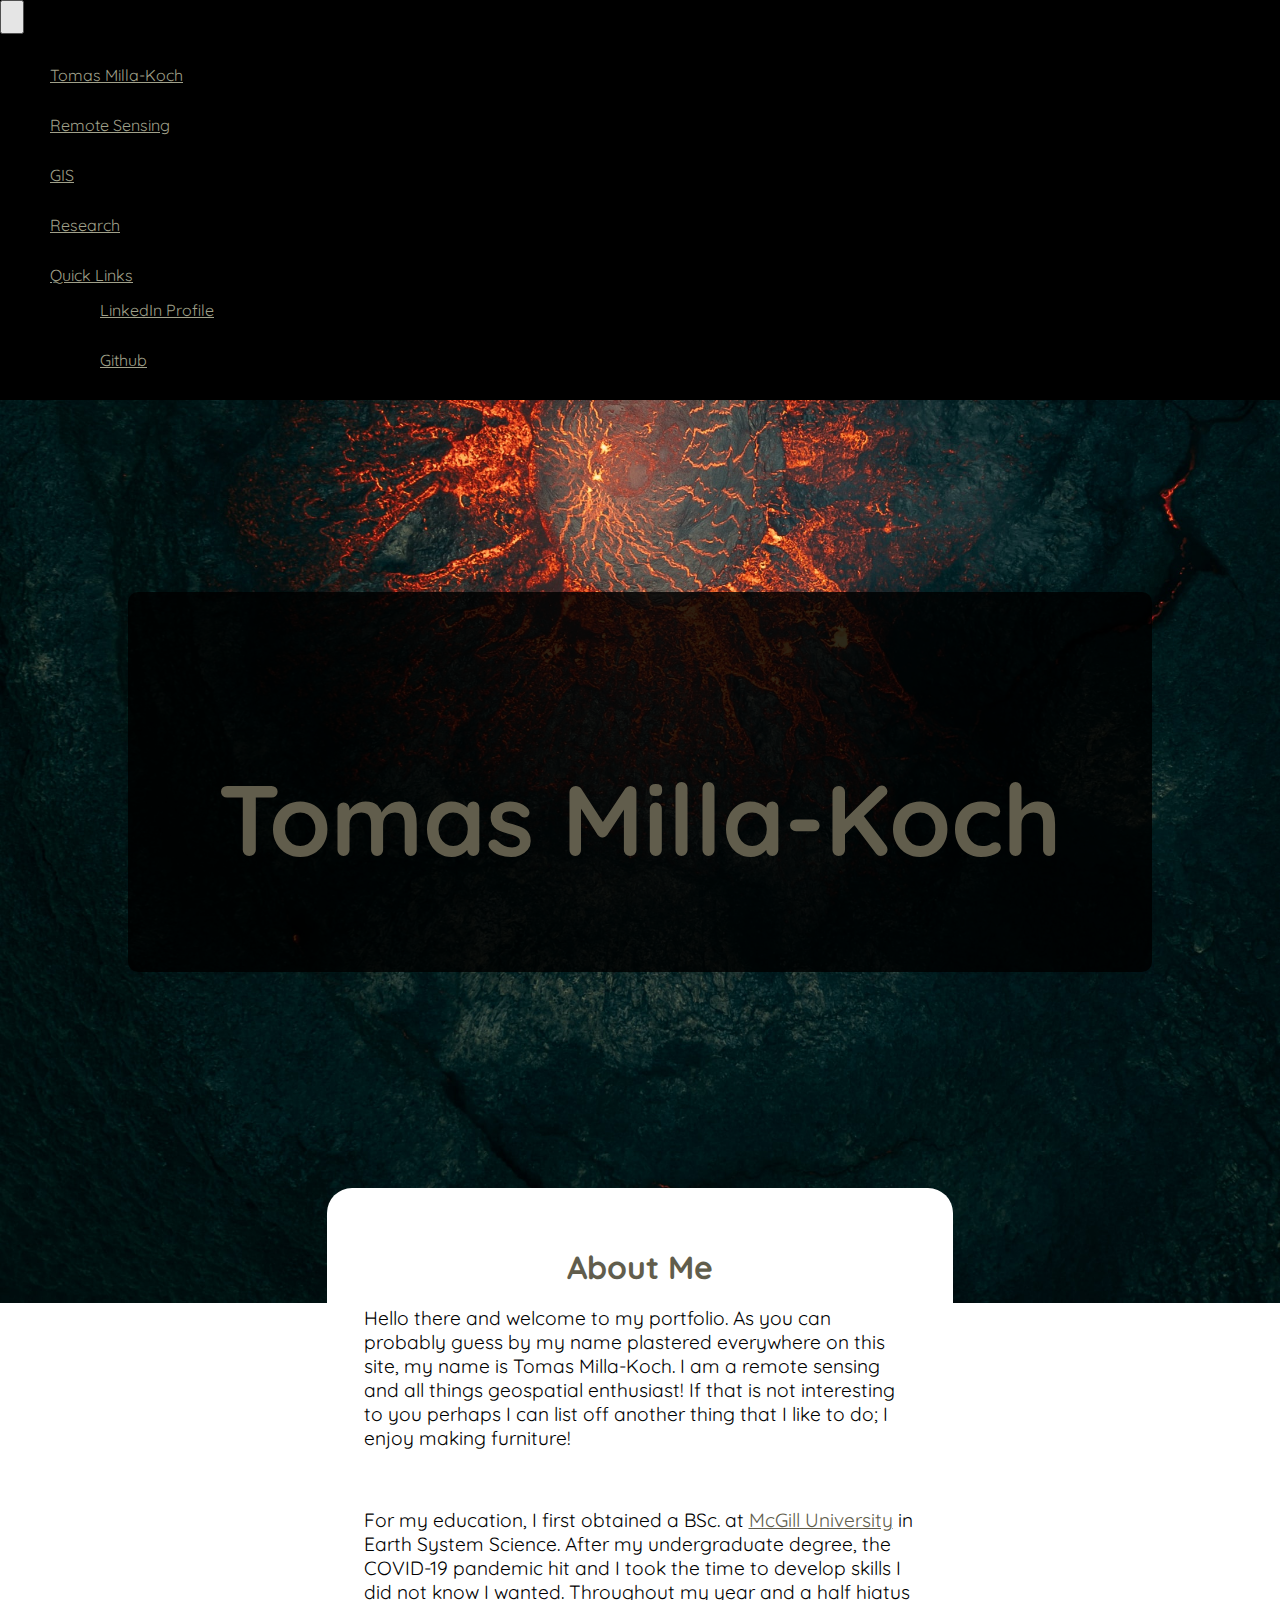
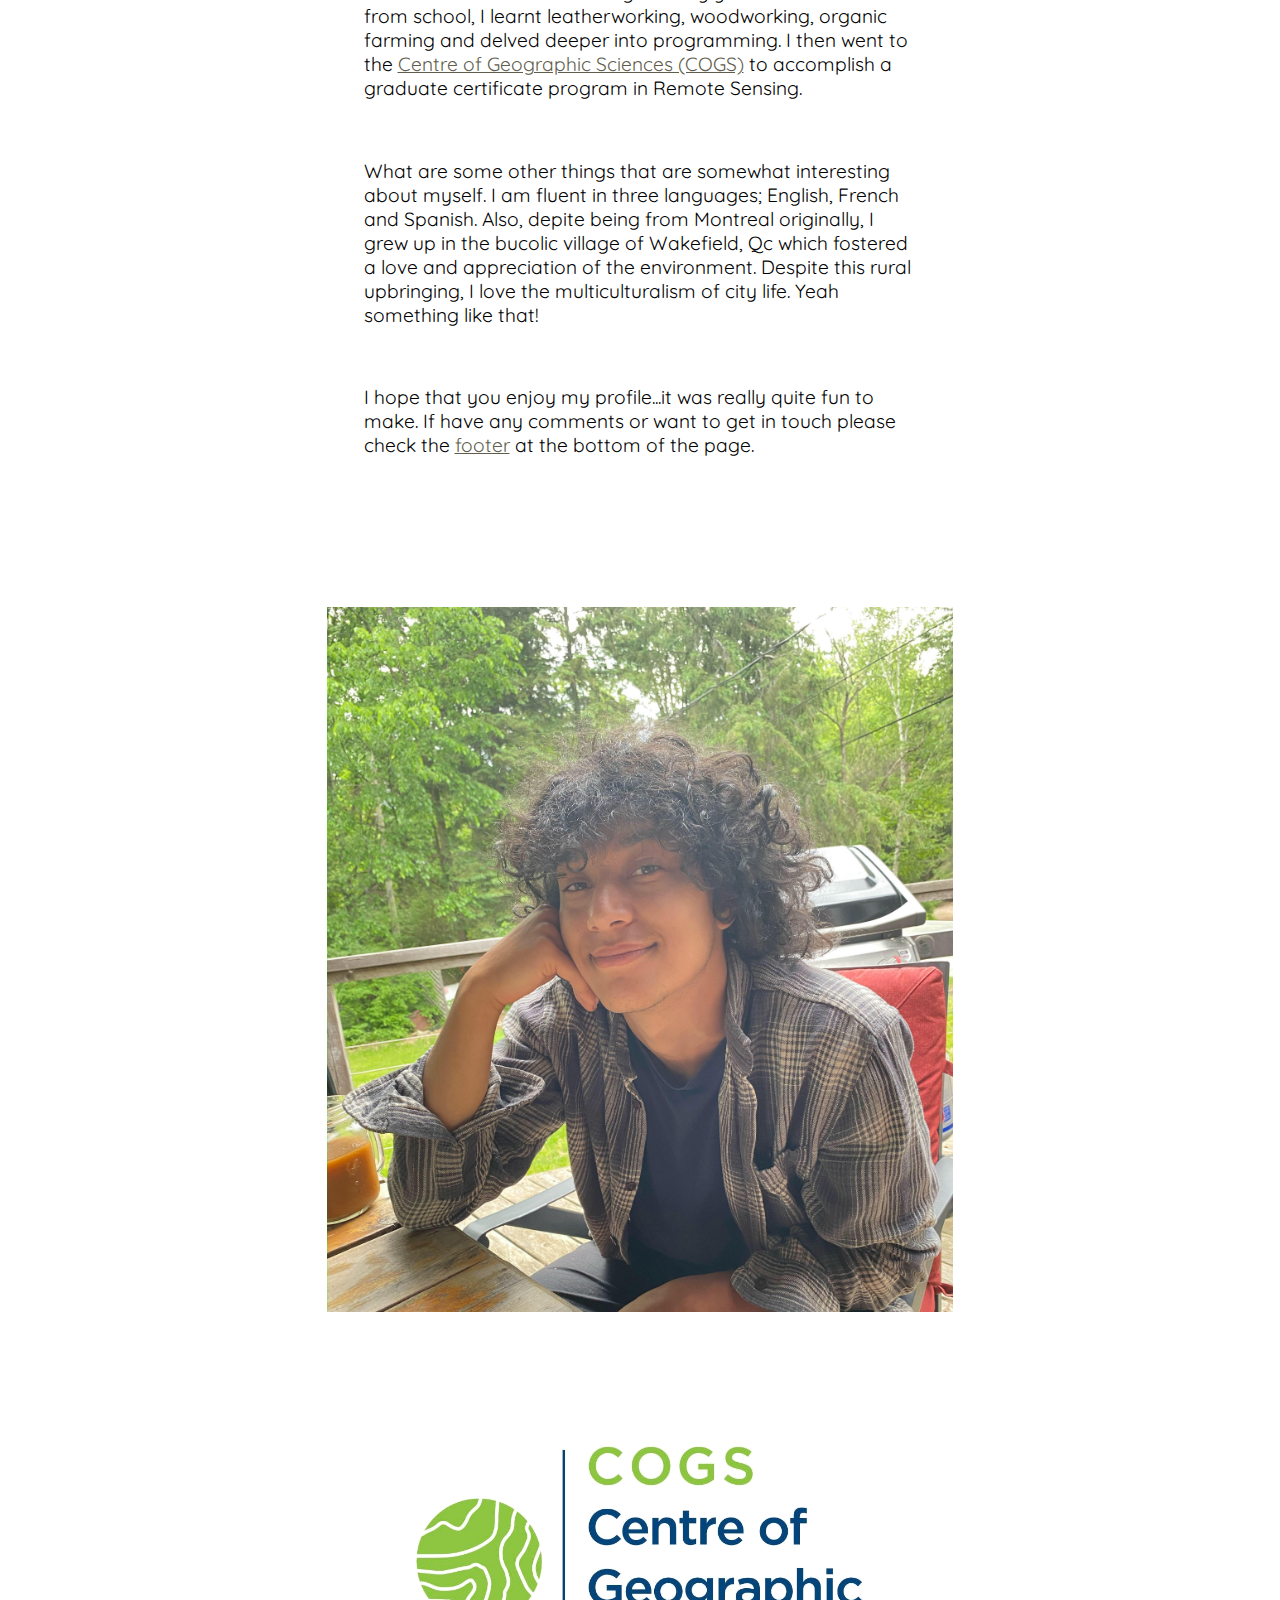
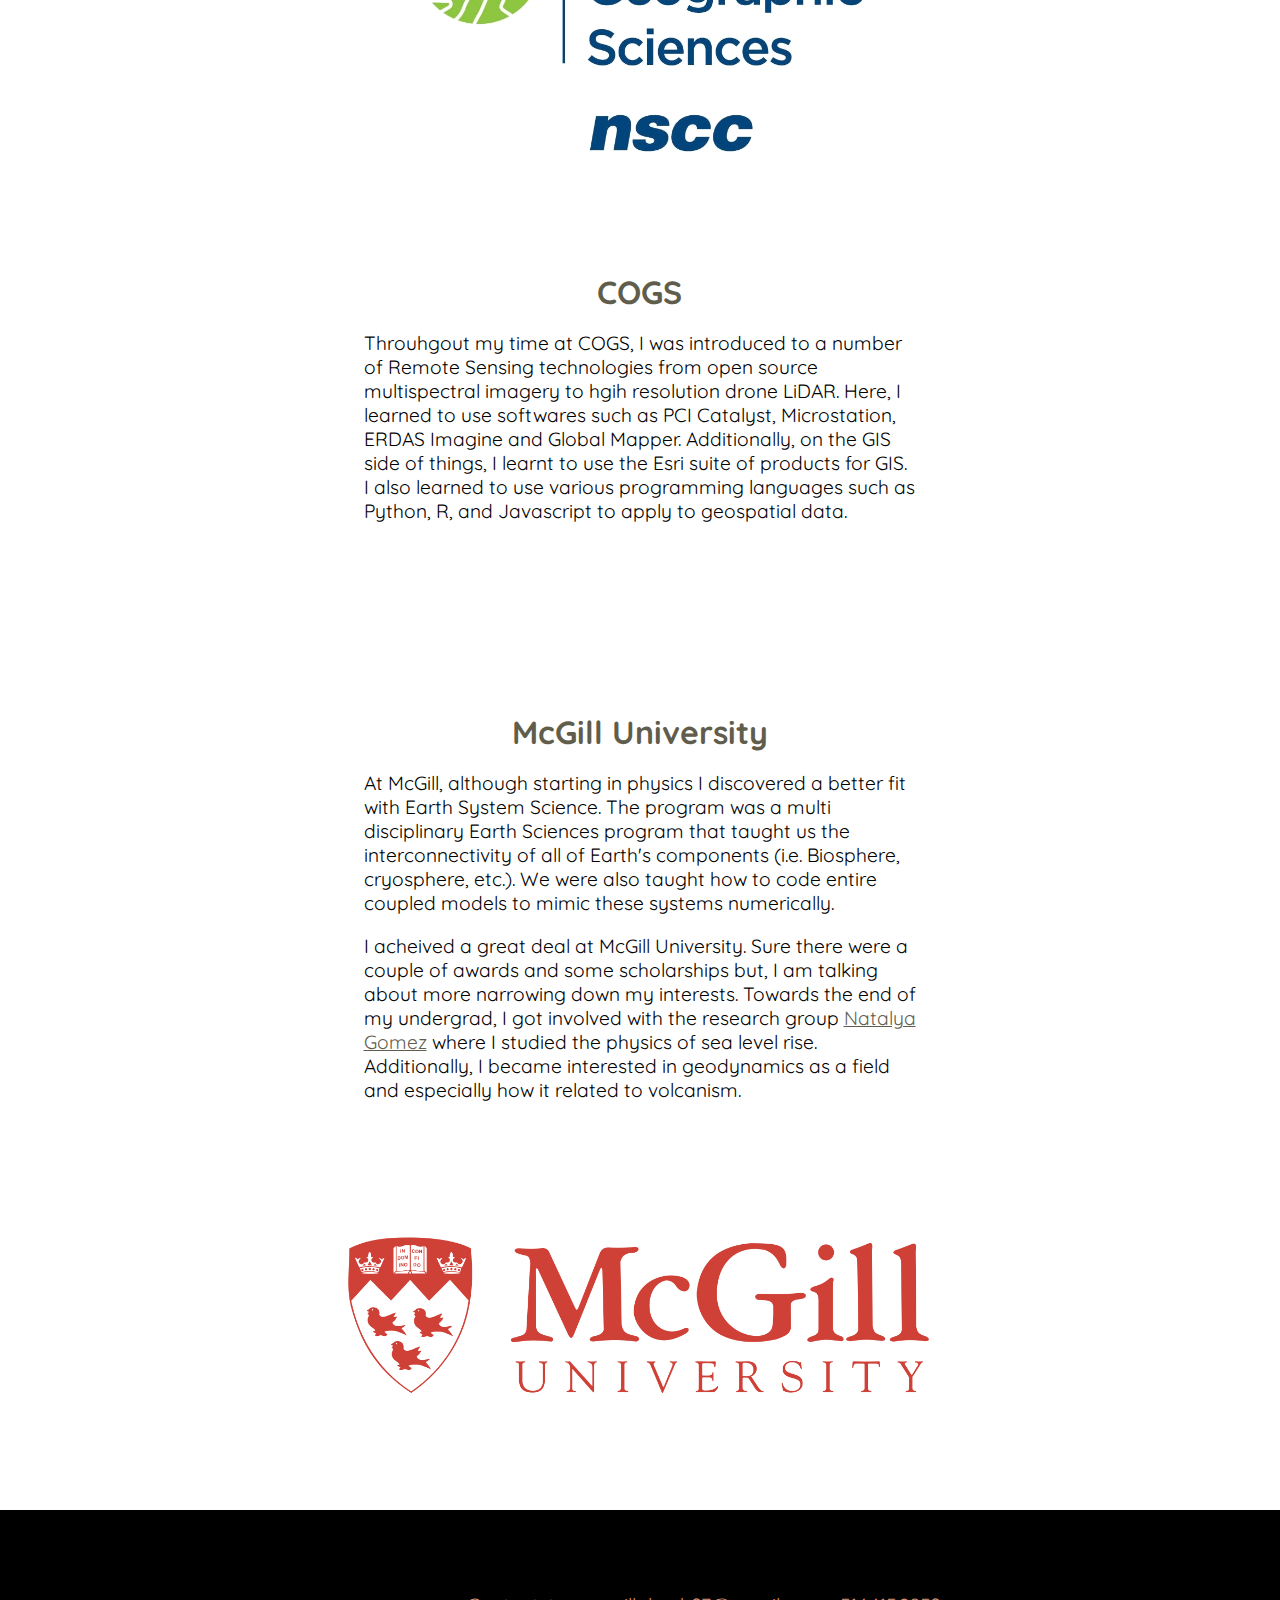
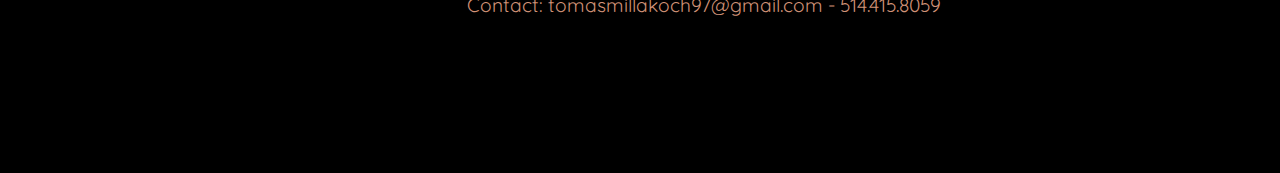
<file: index.html>
<!doctype html>

<html lang="en">

<head>

  <meta charset="utf-8">

  <title>Tomas Milla-Koch Portfolio</title>
  <meta name="description" content="ECCE App Challenge 2022 - The Underscores">
  <meta name="viewport" content="width=device-width, initial-scale=1">

  <!-- Bootstrap Stylesheet -->
  <link href="https://cdn.jsdelivr.net/npm/bootstrap@5.1.3/dist/css/bootstrap.min.css" rel="stylesheet"
    integrity="sha384-1BmE4kWBq78iYhFldvKuhfTAU6auU8tT94WrHftjDbrCEXSU1oBoqyl2QvZ6jIW3" crossorigin="anonymous">

  <!-- Google Fonts -->
  <link rel="preconnect" href="https://fonts.googleapis.com">
  <link rel="preconnect" href="https://fonts.gstatic.com" crossorigin>
  <link href="https://fonts.googleapis.com/css2?family=PT+Sans&family=Quicksand:wght@300;400&display=swap"
    rel="stylesheet">

  <!-- Custom CSS Stylesheet -->
  <link rel="stylesheet" href="css/style.css">

</head>


<body class="home">

  <!-- Fixed-top Navigation Bar -->
  <nav class="navbar fixed-top navbar-expand-lg navbar-dark">
    <div class="container-fluid">

      <button class="navbar-toggler" type="button" data-bs-toggle="collapse" data-bs-target="#navbarSupportedContent"
        aria-controls="navbarSupportedContent" aria-expanded="false" aria-label="Toggle navigation">
        <span class="navbar-toggler-icon"></span>
      </button>

      <div class="collapse navbar-collapse" id="navbarSupportedContent">
        <ul class="navbar-nav mr-auto z">

          <li class="nav-item">
            <a class="nav-link" href="index.html">Tomas Milla-Koch</a>
          </li>

          <li class="nav-item">
            <a class="nav-link" href="RS.html">Remote Sensing</a>
          </li>

          <li class="nav-item">
            <a class="nav-link" href="GIS.html">GIS</a>
          </li>

          <li class="nav-item">
            <a class="nav-link" href="Res.html">Research</a>
          </li>

          <li class="nav-item dropdown">
            <a class="nav-link dropdown-toggle" href="#" id="navbarDropdown" role="button" data-bs-toggle="dropdown"
              aria-expanded="false">
              Quick Links
            </a>
            <ul class="dropdown-menu" aria-labelledby="navbarDropdown">
              <li><a class="dropdown-item" href="https://www.linkedin.com/in/tomas-milla-koch-49a0251b5/"
                  target="_blank">LinkedIn
                  Profile</a></li>
              <li><a class="dropdown-item" href="https://github.com/tomasmk" target="_blank">Github</a></li>
            </ul>
          </li>
        </ul>

      </div>
    </div>
  </nav>

  <!-- Mission Statement Jumbotron -->
  <header class="jumbotron jumbotron-fluid" id="mission">
    <div class="container-fluid text-center">
      <h3>Tomas Milla-Koch</h3>
    </div>
  </header>

  <!-- Demo Section -->
  <div class="parent" id="Me">
    <div class="child">
      <h1>About Me</h1>
      <p>
        Hello there and welcome to my portfolio. As you can probably guess by my name plastered everywhere on this site,
        my name is Tomas Milla-Koch. I am a remote sensing and all things geospatial enthusiast! If that is not
        interesting to you perhaps I can list off another thing that I like to do; I enjoy making furniture!
      </p>
      <br>
      <p>
        For my education, I first obtained a BSc. at <a href="#McGill">McGill University</a> in Earth System Science.
        After my undergraduate
        degree, the COVID-19 pandemic hit and I took the time to develop skills I did not know I wanted. Throughout my
        year and a half hiatus from school, I learnt leatherworking, woodworking, organic farming and delved deeper into
        programming. I then went to the <a href="#COGS">Centre of Geographic Sciences (COGS)</a> to accomplish a
        graduate certificate
        program in Remote Sensing.
      </p>
      <br>
      <p>
        What are some other things that are somewhat interesting about myself. I am fluent in three languages; English,
        French and Spanish. Also, depite being from Montreal originally, I grew up in the bucolic village of Wakefield,
        Qc which fostered a love and appreciation of the environment. Despite this rural upbringing, I love the
        multiculturalism of city life. Yeah something like that!
      </p>
      <br>
      <p>
        I hope that you enjoy my profile...it was really quite fun to make. If have any comments or want to get in
        touch please check the <a href="#footer">footer</a> at the bottom of the page.
      </p>
    </div>
    <div class="child" id="demo_img">
    </div>
  </div>

  <!-- Demo Section -->
  <div class="parent" id="COGS">
    <div class="child" id="C_img">
      <br><br><br><br><br><br><br><br><br><br><br><br><br>
    </div>
    <div class="child">
      <h1>COGS</h1>
      <p>Throuhgout my time at COGS, I was introduced to a number of Remote Sensing technologies from open source
        multispectral imagery to hgih resolution drone LiDAR. Here, I learned to use softwares such as PCI Catalyst,
        Microstation, ERDAS Imagine and Global Mapper. Additionally, on the GIS side of things, I learnt to use the Esri
        suite of products for GIS. I also learned to use various programming languages such as Python, R, and Javascript
        to apply to geospatial data.</p>
    </div>
  </div>
  </div>

  <!-- Demo Section -->
  <div class="parent" id="McGill">
    <div class="child">
      <h1>McGill University</h1>
      <p>At McGill, although starting in physics I discovered a better fit with Earth System
        Science. The program was a multi disciplinary Earth Sciences program that taught us the interconnectivity of
        all of Earth's components (i.e. Biosphere, cryosphere, etc.). We were also taught how to code entire coupled
        models to mimic these systems numerically.</p>
      <p>I acheived a great deal at McGill University. Sure there were a couple of awards and some
        scholarships but, I am talking about more narrowing down my interests. Towards the end of my undergrad, I got
        involved with the research group <a href="https://www.natalyagomez.com/" target="_blank">Natalya Gomez</a> where
        I studied the
        physics of sea level rise. Additionally, I became interested in geodynamics as a field and especially how it
        related to volcanism.</p>
    </div>
    <div class="child" id="M_img">
      <br><br><br><br><br><br><br>
    </div>
  </div>


  <div id="footer">
    <p>Contact: tomasmillakoch97@gmail.com - 514.415.8059</p>
  </div>

  <!-- Send us a comment Section (not necessary if not enough time) -->




  <!--Bootstrap Bundle-->
  <script src="https://cdn.jsdelivr.net/npm/bootstrap@5.1.3/dist/js/bootstrap.bundle.min.js"
    integrity="sha384-ka7Sk0Gln4gmtz2MlQnikT1wXgYsOg+OMhuP+IlRH9sENBO0LRn5q+8nbTov4+1p"
    crossorigin="anonymous"></script>



</body>


</html>
</file>
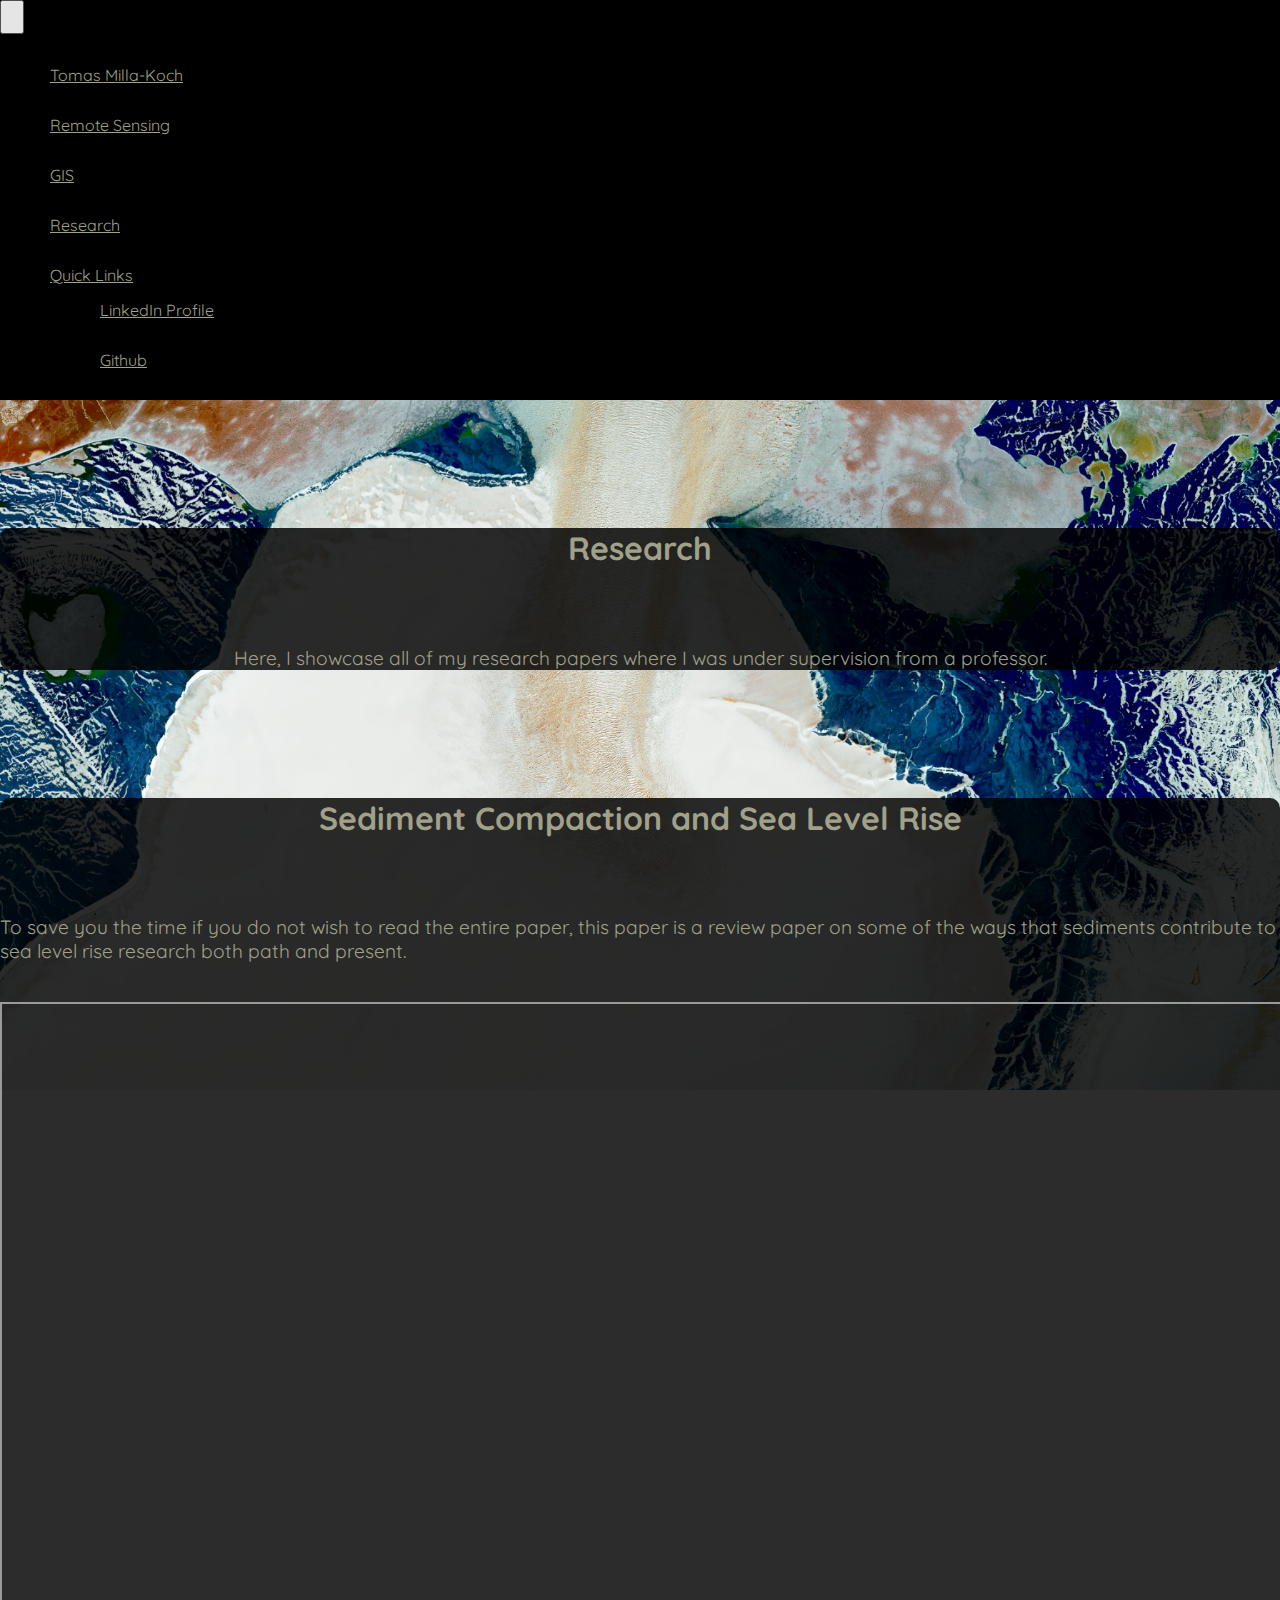
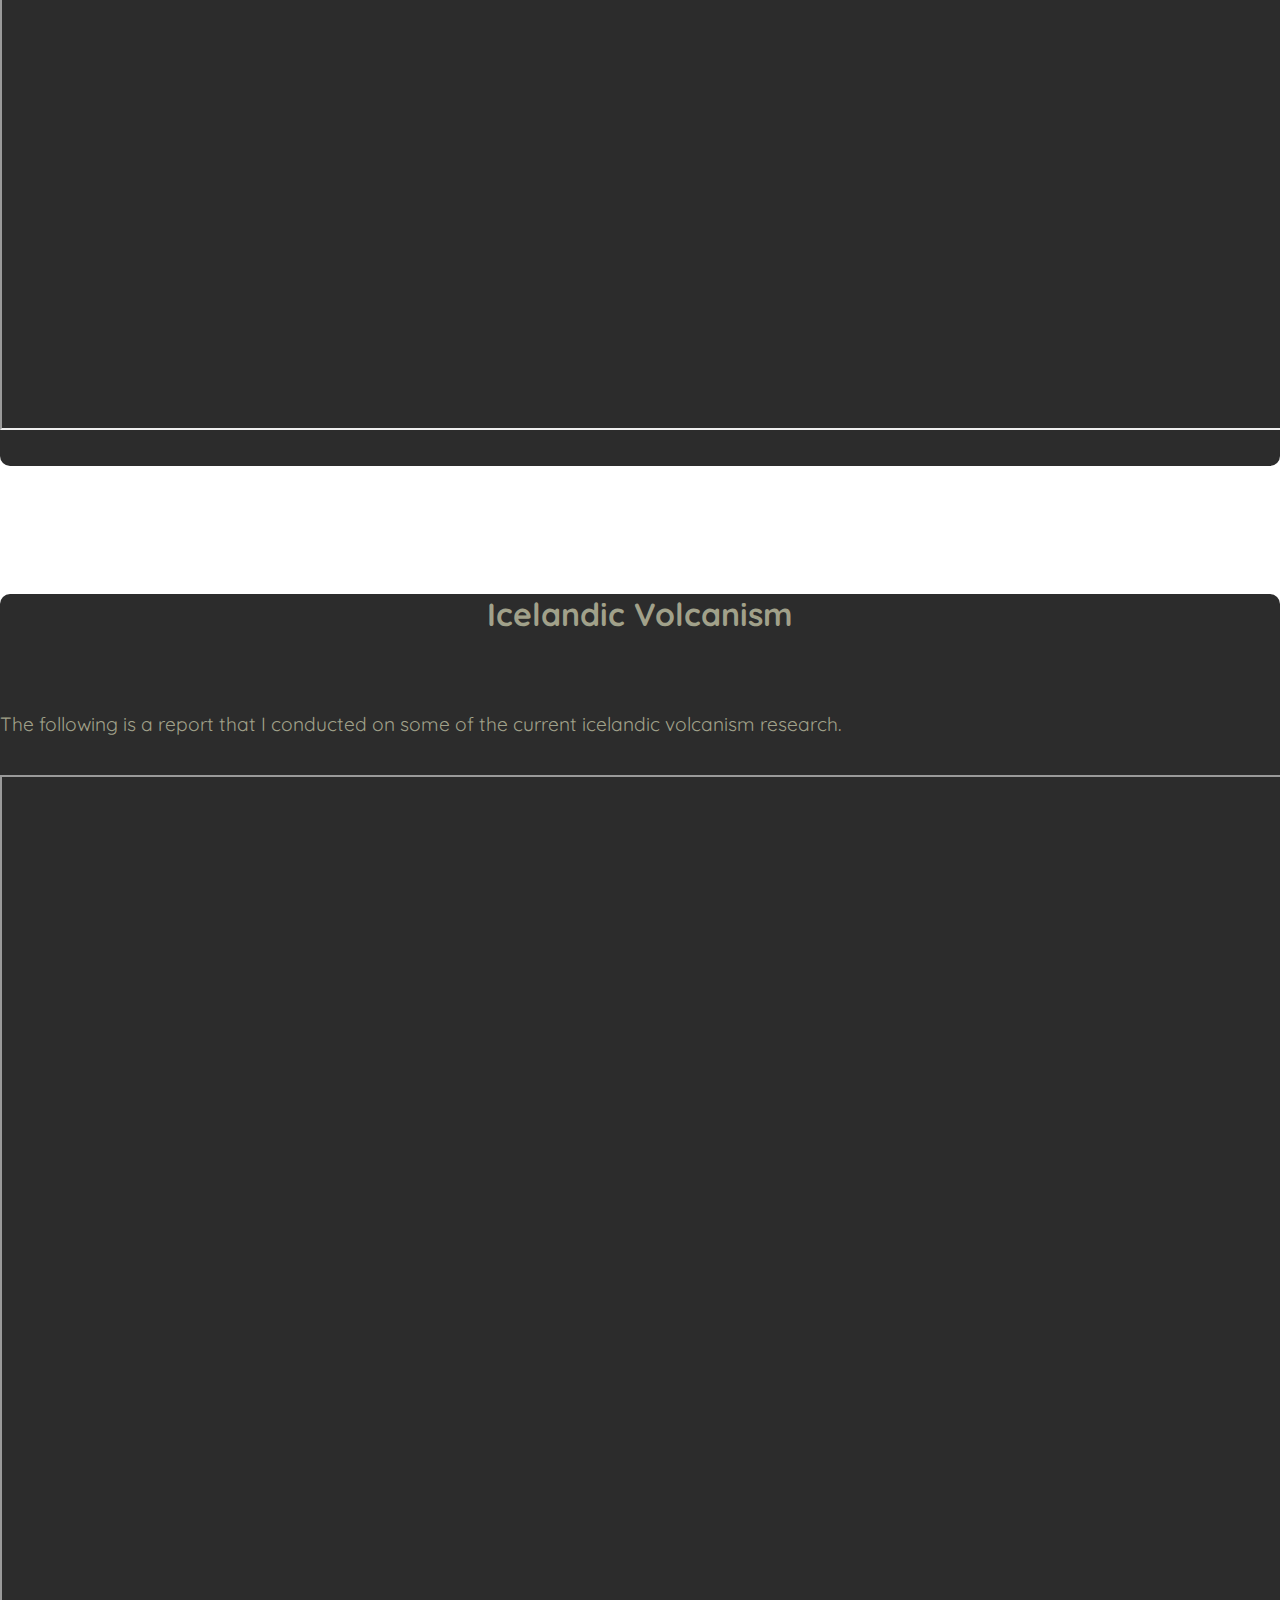
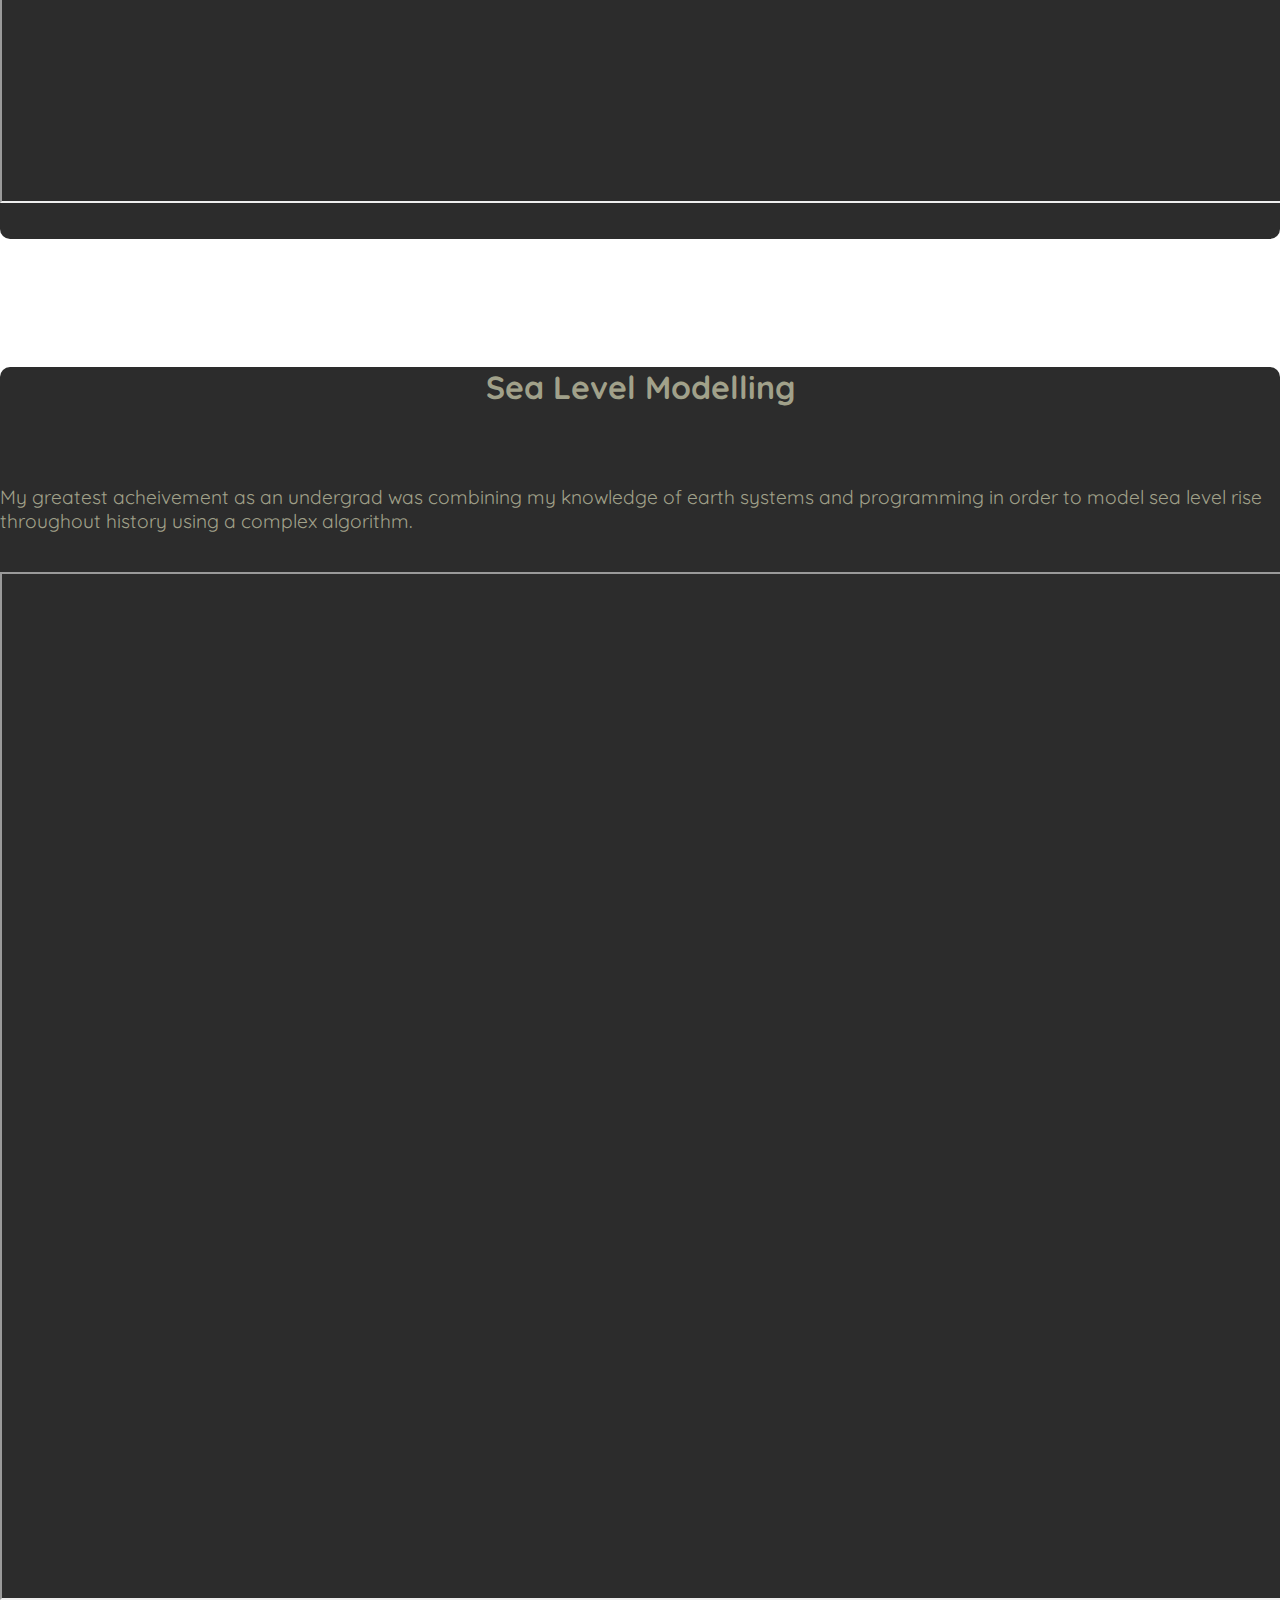
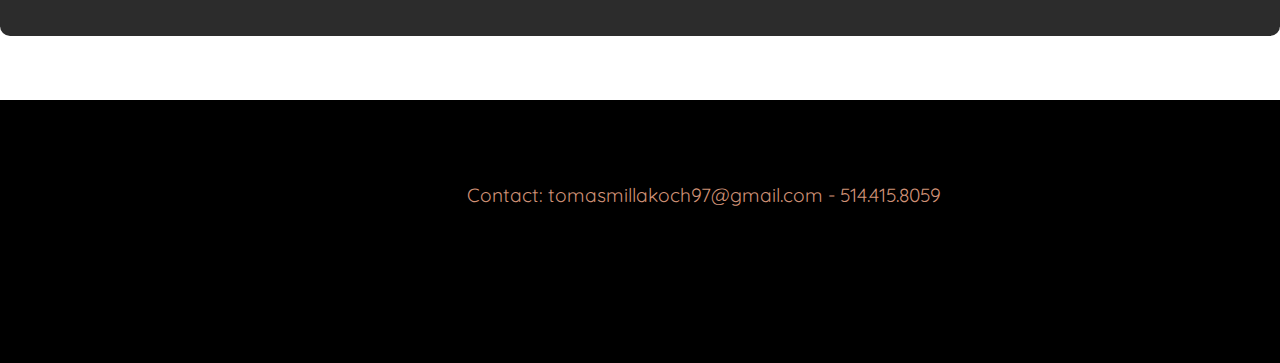
<file: Res.html>
<!doctype html>

<html lang="en">

<head>

    <meta charset="utf-8">

    <title>Tomas Milla-Koch Portfolio</title>
    <meta name="description" content="ECCE App Challenge 2022 - The Underscores">
    <meta name="viewport" content="width=device-width, initial-scale=1">

    <!-- Bootstrap Stylesheet -->
    <link href="https://cdn.jsdelivr.net/npm/bootstrap@5.1.3/dist/css/bootstrap.min.css" rel="stylesheet"
        integrity="sha384-1BmE4kWBq78iYhFldvKuhfTAU6auU8tT94WrHftjDbrCEXSU1oBoqyl2QvZ6jIW3" crossorigin="anonymous">

    <!-- Google Fonts -->
    <link rel="preconnect" href="https://fonts.googleapis.com">
    <link rel="preconnect" href="https://fonts.gstatic.com" crossorigin>
    <link href="https://fonts.googleapis.com/css2?family=PT+Sans&family=Quicksand:wght@300;400&display=swap"
        rel="stylesheet">

    <!-- Custom CSS Stylesheet -->
    <link rel="stylesheet" href="css/style.css">


</head>


<body class="Res">

    <!-- Fixed-top Navigation Bar -->
    <nav class="navbar fixed-top navbar-expand-lg navbar-dark">
        <div class="container-fluid">

            <button class="navbar-toggler" type="button" data-bs-toggle="collapse"
                data-bs-target="#navbarSupportedContent" aria-controls="navbarSupportedContent" aria-expanded="false"
                aria-label="Toggle navigation">
                <span class="navbar-toggler-icon"></span>
            </button>

            <div class="collapse navbar-collapse" id="navbarSupportedContent">
                <ul class="navbar-nav mr-auto z">

                    <li class="nav-item">
                        <a class="nav-link" href="index.html">Tomas Milla-Koch</a>
                    </li>

                    <li class="nav-item">
                        <a class="nav-link" href="RS.html">Remote Sensing</a>
                    </li>

                    <li class="nav-item">
                        <a class="nav-link" href="GIS.html">GIS</a>
                    </li>

                    <li class="nav-item">
                        <a class="nav-link" href="Res.html">Research</a>
                    </li>

                    <li class="nav-item dropdown">
                        <a class="nav-link dropdown-toggle" href="#" id="navbarDropdown" role="button"
                            data-bs-toggle="dropdown" aria-expanded="false">
                            Quick Links
                        </a>
                        <ul class="dropdown-menu" aria-labelledby="navbarDropdown">
                            <li><a class="dropdown-item" href="https://www.linkedin.com/in/tomas-milla-koch-49a0251b5/"
                                    target="_blank">LinkedIn
                                    Profile</a></li>
                            <li><a class="dropdown-item" href="https://github.com/tomasmk" target="_blank">Github</a>
                            </li>
                        </ul>
                    </li>
                </ul>

            </div>
        </div>
    </nav>

    <!-- Main app -->
    <div class="container" id="main_app">
        <div class="card-body p-5 transparent_background">
            <h1>Research</h1>
            <br>
            <p style="text-align: center;">
                Here, I showcase all of my research papers where I was under supervision from a professor.
            </p>
        </div>
    </div>

    <!--Storymap -->
    <div class="container" id="storymap">
        <div class="card-body p-5 transparent_background">
            <h1>Sediment Compaction and Sea Level Rise</h1>
            <br>
            <p>
                To save you the time if you do not wish to read the entire paper, this paper is a review paper on some
                of the ways that sediments contribute to sea level rise research both path and present.
            </p>
            <br>
            <div class="embed-container"><iframe src="PDF/Sediment.pdf"></iframe>
            </div>
            <br>
            <br>
        </div>
    </div>

    <!--Storymap -->
    <div class="container" id="storymap">
        <div class="card-body p-5 transparent_background">
            <h1>Icelandic Volcanism</h1>
            <br>
            <p>
                The following is a report that I conducted on some of the current icelandic volcanism research.
            </p>
            <br>
            <div class="embed-container"><iframe src="PDF/V_C_term_paper.pdf"></iframe>
            </div>
            <br>
            <br>
        </div>
    </div>

    <!--Storymap -->
    <div class="container" id="storymap">
        <div class="card-body p-5 transparent_background">
            <h1>Sea Level Modelling</h1>
            <br>
            <p>
                My greatest acheivement as an undergrad was combining my knowledge of earth systems and programming in
                order to model sea level rise throughout history using a complex algorithm.
            </p>
            <br>
            <div class="embed-container"><iframe src="PDF/Time_window.pdf"></iframe>
            </div>
            <br>
            <br>
        </div>
    </div>

    <div id="footer">
        <p>Contact: tomasmillakoch97@gmail.com - 514.415.8059</p>
    </div>


    <!--Bootstrap Bundle-->
    <script src="https://cdn.jsdelivr.net/npm/bootstrap@5.1.3/dist/js/bootstrap.bundle.min.js"
        integrity="sha384-ka7Sk0Gln4gmtz2MlQnikT1wXgYsOg+OMhuP+IlRH9sENBO0LRn5q+8nbTov4+1p"
        crossorigin="anonymous"></script>
    <script src="js/app.js"></script>

    <!--Slider/web map of a significant flood.-->
    <!--Javascript API links-->
    <link rel="stylesheet" href="https://js.arcgis.com/4.22/esri/themes/dark/main.css" />
    <script src="https://js.arcgis.com/4.22/"></script>
    <script src="js/live.js"></script>


</body>

</html>
</file>
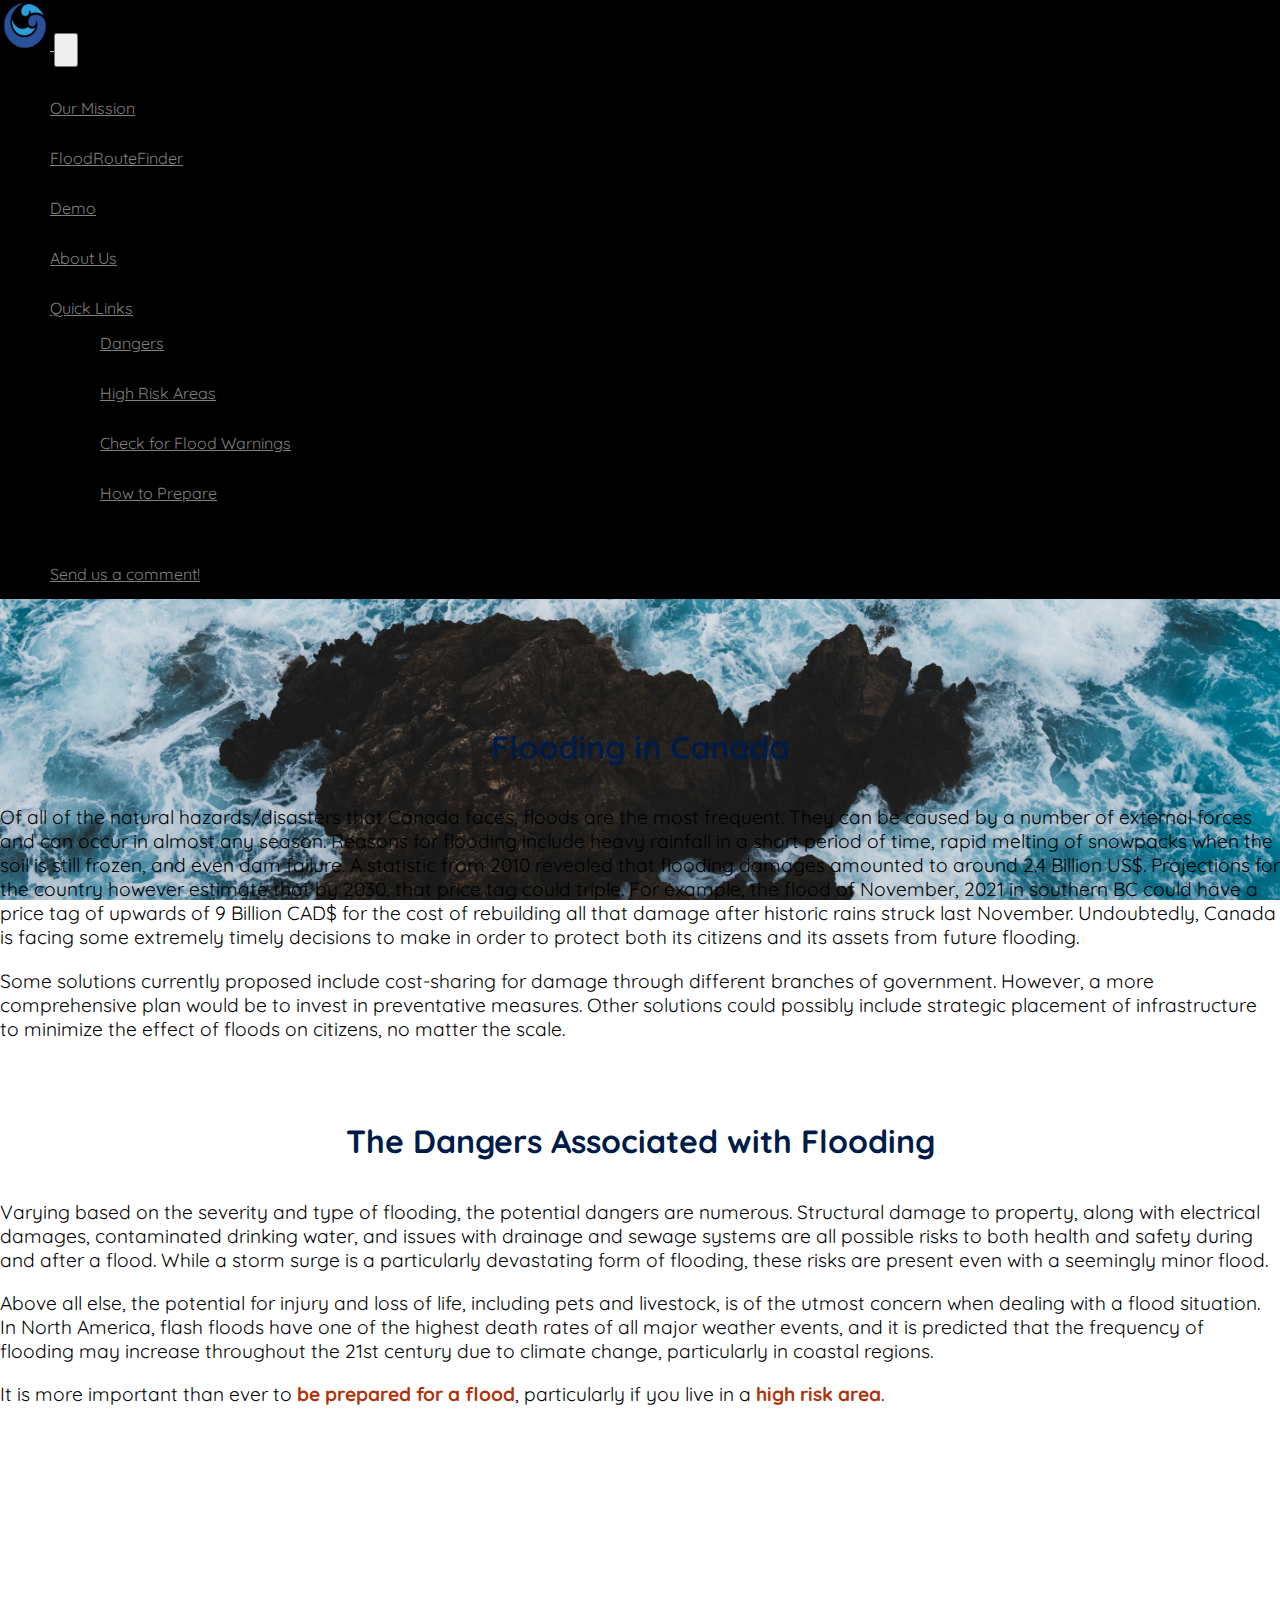
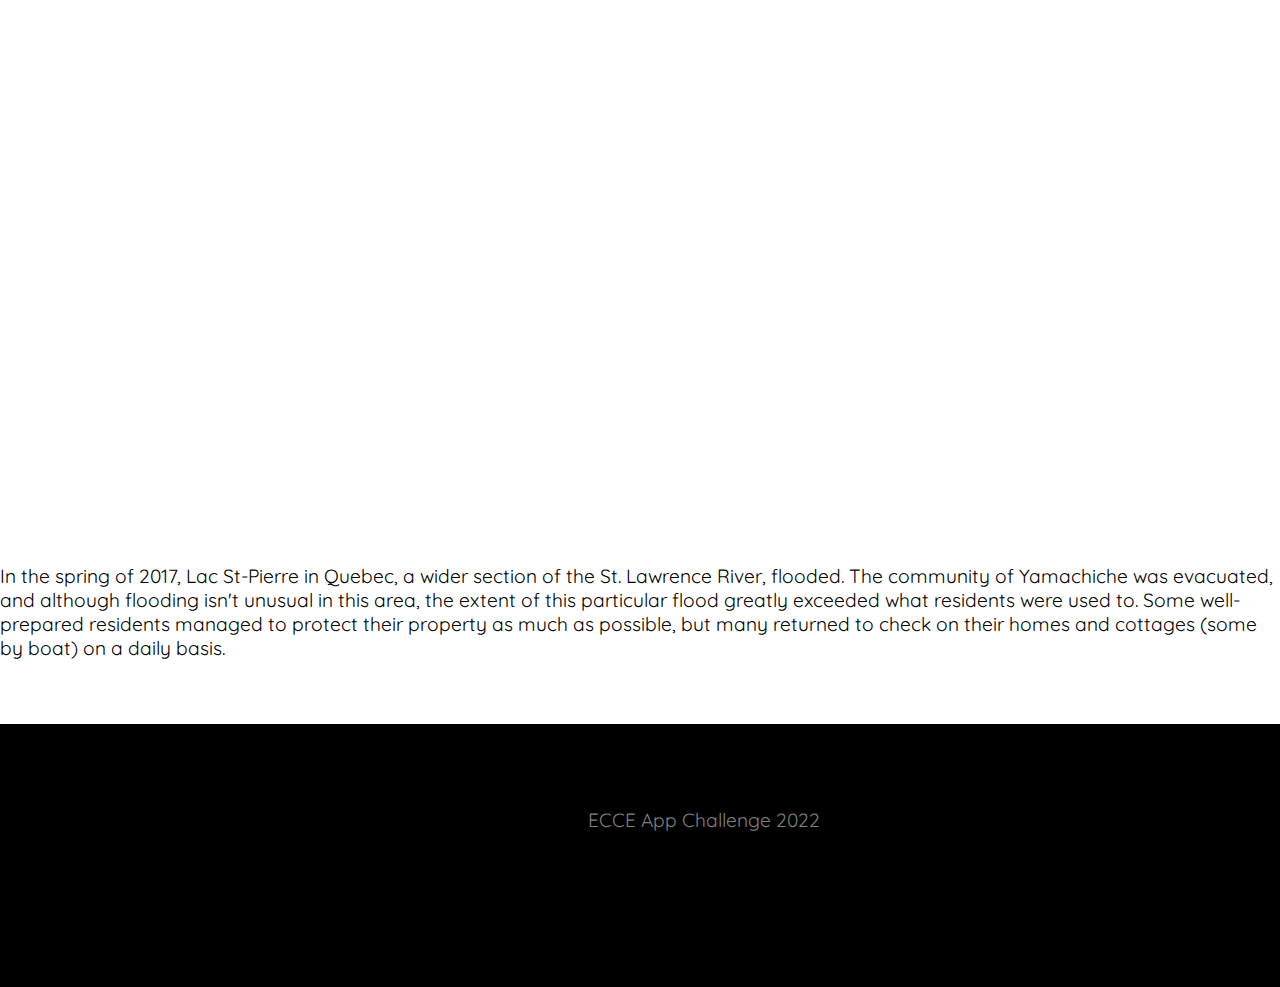
<file: Portfolio/danger.html>
<!doctype html>

<html lang="en">

<head>

  <meta charset="utf-8">

  <title>Flood Dangers</title>
  <meta name="description" content="ECCE App Challenge 2022 - The Underscores">
  <meta name="viewport" content="width=device-width, initial-scale=1">

  <!-- Bootstrap Stylesheet -->
  <link href="https://cdn.jsdelivr.net/npm/bootstrap@5.1.3/dist/css/bootstrap.min.css" rel="stylesheet"
    integrity="sha384-1BmE4kWBq78iYhFldvKuhfTAU6auU8tT94WrHftjDbrCEXSU1oBoqyl2QvZ6jIW3" crossorigin="anonymous">

  <!-- Google Fonts -->
  <link rel="preconnect" href="https://fonts.googleapis.com">
  <link rel="preconnect" href="https://fonts.gstatic.com" crossorigin>
  <link href="https://fonts.googleapis.com/css2?family=PT+Sans&family=Quicksand:wght@300;400&display=swap"
    rel="stylesheet">

  <!-- Custom CSS Stylesheet -->
  <link rel="stylesheet" href="css/style.css">

</head>


<body>

  <!-- Fixed-top Navigation Bar -->
  <nav class="navbar fixed-top navbar-expand-lg navbar-dark">
    <div class="container-fluid">

      <a class="navbar-brand logo" href="index.html">
        <img src="img/logo.png" width="50" height="50" alt="">
      </a>

      <button class="navbar-toggler" type="button" data-bs-toggle="collapse" data-bs-target="#navbarSupportedContent"
        aria-controls="navbarSupportedContent" aria-expanded="false" aria-label="Toggle navigation">
        <span class="navbar-toggler-icon"></span>
      </button>

      <div class="collapse navbar-collapse" id="navbarSupportedContent">
        <ul class="navbar-nav mr-auto z">

          <li class="nav-item">
            <a class="nav-link" href="index.html#mission">Our Mission</a>
          </li>

          <li class="nav-item">
            <a class="nav-link" href="app.html" target="_blank">FloodRouteFinder</a>
          </li>

          <li class="nav-item">
            <a class="nav-link" href="index.html#demo">Demo</a>
          </li>

          <li class="nav-item">
            <a class="nav-link" href="index.html#about_us">About Us</a>
          </li>

          <li class="nav-item dropdown">
            <a class="nav-link dropdown-toggle" href="#" id="navbarDropdown" role="button" data-bs-toggle="dropdown"
              aria-expanded="false">
              Quick Links
            </a>
            <ul class="dropdown-menu" aria-labelledby="navbarDropdown">
              <li><a class="dropdown-item" href="danger.html">Dangers</a></li>
              <li><a class="dropdown-item" href="risk.html">High Risk Areas</a></li>
              <li><a class="dropdown-item" href="live.html">Check for Flood Warnings</a></li>
              <li><a class="dropdown-item" href="prepare.html">How to Prepare</a></li>
            </ul>
          </li>
        </ul>

        <ul class="navbar-nav ms-auto">
          <li class="nav-item">
            <a class="nav-link" href="index.html#contact">Send us a comment!</a>
          </li>
        </ul>
      </div>
    </div>
  </nav>

  <!-- Page Content -->
  <div class="container">
    <div class="card border-0 shadow my-5">
      <div class="card-body p-5">
        <h1>Flooding in Canada</h1>
        <p>
          Of all of the natural hazards/disasters that Canada faces, floods are the most frequent. They can be
          caused by a
          number of external forces and can occur in almost any season. Reasons for flooding include heavy
          rainfall in a
          short period of time, rapid melting of snowpacks when the soil is still frozen, and even dam
          failure. A
          statistic from 2010 revealed that flooding damages amounted to around 2.4 Billion US$. Projections
          for the
          country however estimate that by 2030, that price tag could triple. For example, the flood of
          November, 2021 in
          southern BC could have a price tag of upwards of 9 Billion CAD$ for the cost of rebuilding all that
          damage after
          historic rains struck last November. Undoubtedly, Canada is facing some extremely timely decisions
          to make in
          order to protect both its citizens and its assets from future flooding.
        </p>
        <p>
          Some solutions currently proposed include cost-sharing for damage through different branches of
          government.
          However, a more comprehensive plan would be to invest in preventative measures. Other solutions
          could possibly
          include strategic placement of infrastructure to minimize the effect of floods on citizens, no
          matter the scale.
        </p>
        <br>
        <br>
        <h1>The Dangers Associated with Flooding</h1>
        <p>
          Varying based on the severity and type of flooding, the potential dangers are numerous. Structural
          damage to property, along
          with electrical damages, contaminated drinking water, and issues with drainage and sewage systems
          are all possible risks to both health
          and safety during and after a flood. While a storm surge is a particularly devastating form of
          flooding, these risks are present even with
          a seemingly minor flood.
        </p>
        <p>
          Above all else, the potential for injury and loss of life, including pets and livestock, is of the
          utmost concern when dealing with a flood situation.
          In North America, flash floods have one of the highest death rates of all major weather events, and
          it is predicted that the
          frequency of flooding may increase throughout the 21st century due to climate change, particularly
          in coastal regions.
        </p>
        <p class="text_link">
          It is more important than ever to <a href="prepare.html">be prepared for a flood</a>, particularly if you live
          in a
          <a href="risk.html">high risk area</a>.
        <div id="viewDiv" style="height: 700px"></div>
        <br>
        <p>
          In the spring of 2017, Lac St-Pierre in Quebec, a wider section of the St. Lawrence River, flooded.
          The community of Yamachiche was evacuated, and
          although flooding isn't unusual in this area, the extent of this particular flood greatly exceeded
          what residents were used to. Some well-prepared residents
          managed to protect their property as much as possible, but many returned to check on their homes and
          cottages (some by boat) on a daily basis.
        </p>
      </div>
    </div>
  </div>

  <div id="footer">
    <p>ECCE App Challenge 2022</p>
  </div>




  <!--Bootstrap Bundle-->
  <script src="https://cdn.jsdelivr.net/npm/bootstrap@5.1.3/dist/js/bootstrap.bundle.min.js"
    integrity="sha384-ka7Sk0Gln4gmtz2MlQnikT1wXgYsOg+OMhuP+IlRH9sENBO0LRn5q+8nbTov4+1p"
    crossorigin="anonymous"></script>
  <script src="js/app.js"></script>

  <!--Javascript API links for slider/web map (id="viewDiv")-->
  <link rel="stylesheet" href="https://js.arcgis.com/4.22/esri/themes/dark/main.css" />
  <script src="https://js.arcgis.com/4.22/"></script>
  <script src="js/swipe_function.js"></script>



</body>

</html>
</file>
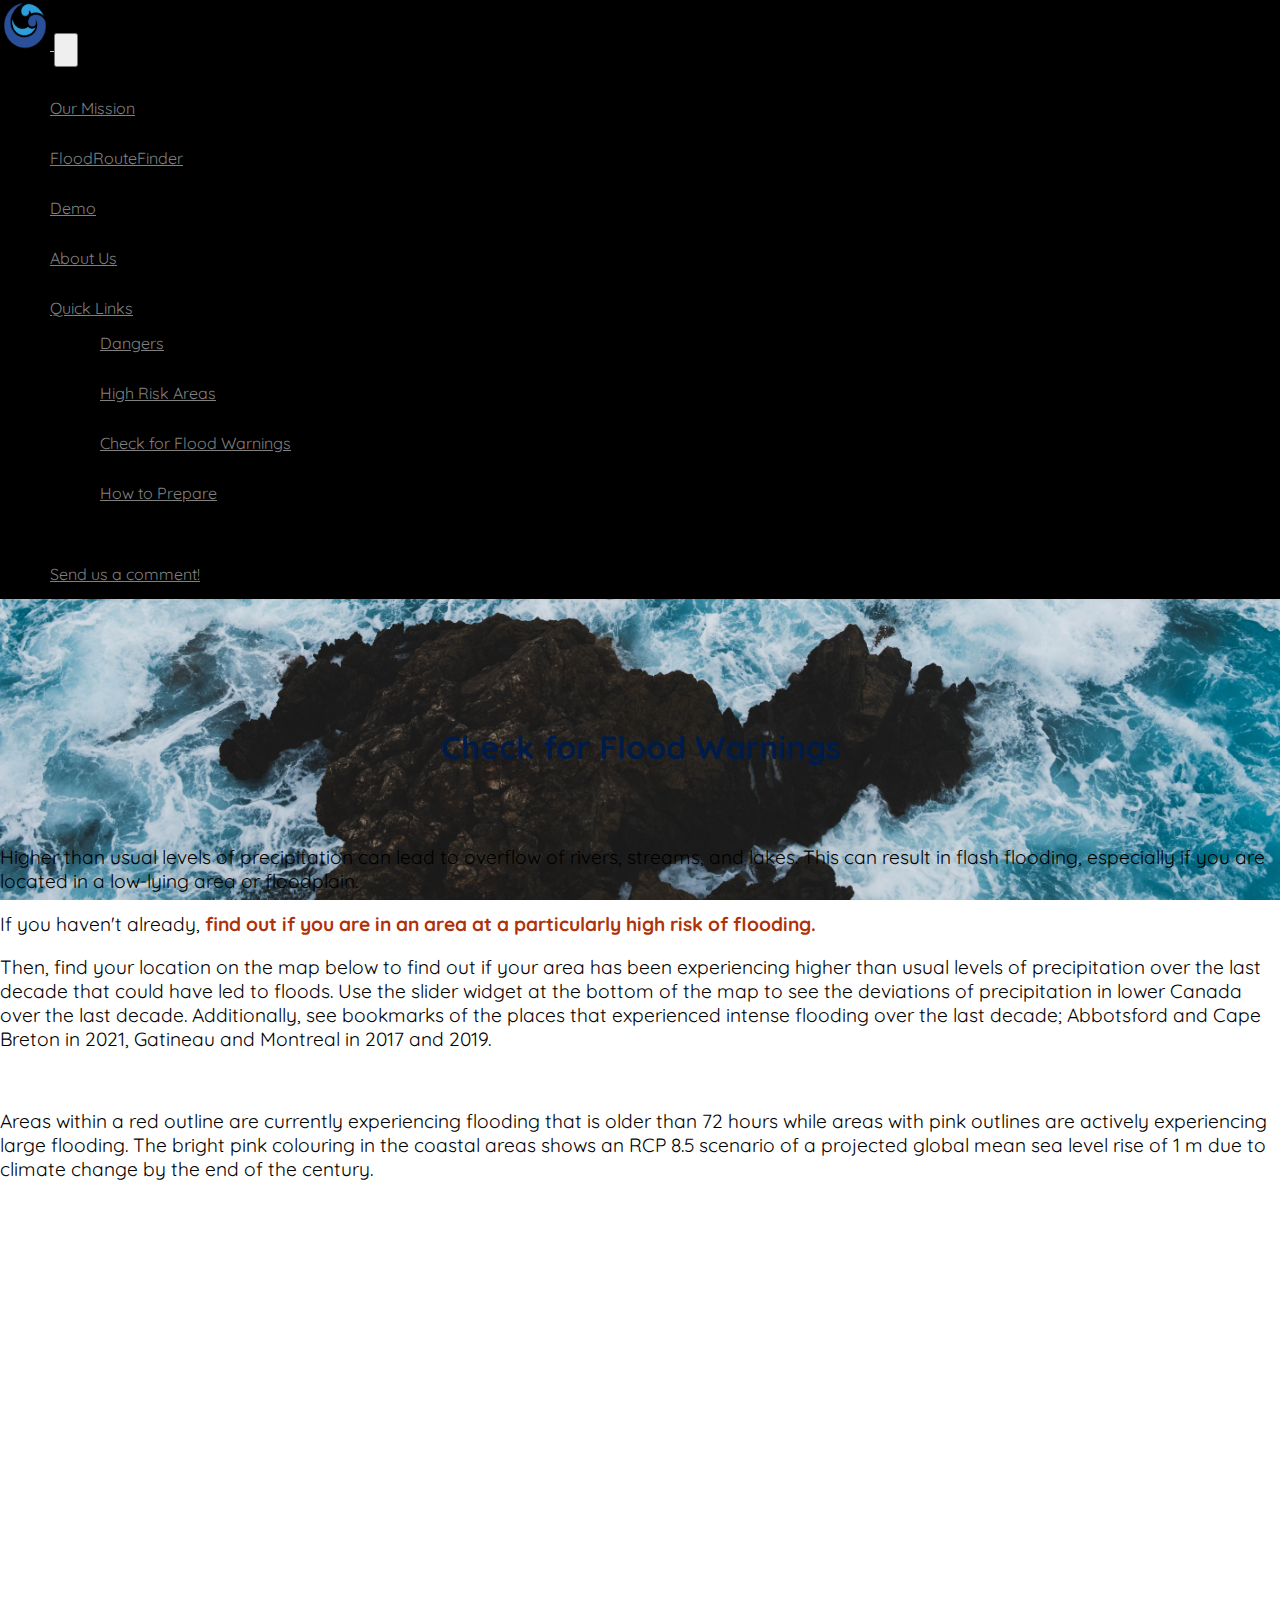
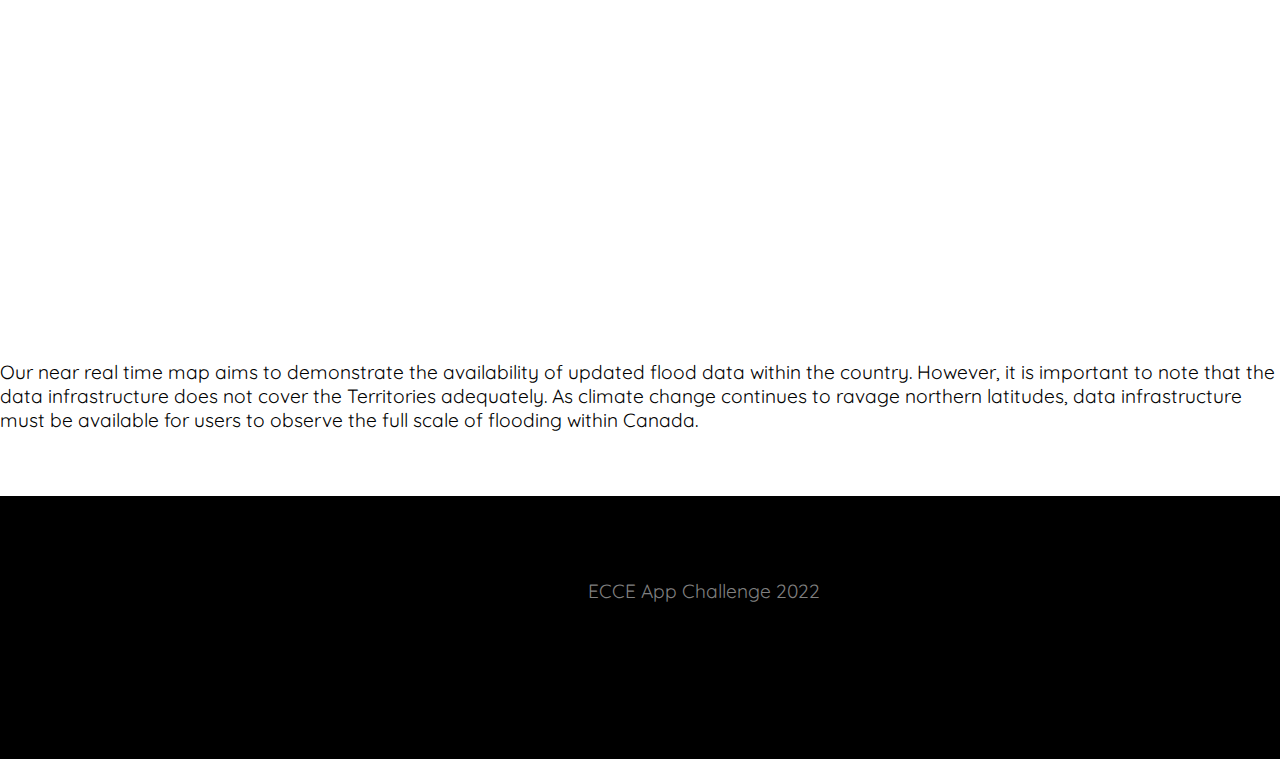
<file: Portfolio/live.html>
<!doctype html>

<html lang="en">

<head>

  <meta charset="utf-8">

  <title>Flood Warnings</title>
  <meta name="description" content="ECCE App Challenge 2022 - The Underscores">
  <meta name="viewport" content="width=device-width, initial-scale=1">

  <!-- Bootstrap Stylesheet -->
  <link href="https://cdn.jsdelivr.net/npm/bootstrap@5.1.3/dist/css/bootstrap.min.css" rel="stylesheet"
    integrity="sha384-1BmE4kWBq78iYhFldvKuhfTAU6auU8tT94WrHftjDbrCEXSU1oBoqyl2QvZ6jIW3" crossorigin="anonymous">

  <!-- Google Fonts -->
  <link rel="preconnect" href="https://fonts.googleapis.com">
  <link rel="preconnect" href="https://fonts.gstatic.com" crossorigin>
  <link href="https://fonts.googleapis.com/css2?family=PT+Sans&family=Quicksand:wght@300;400&display=swap"
    rel="stylesheet">

  <!-- Custom CSS Stylesheet -->
  <link rel="stylesheet" href="css/style.css">


</head>


<body>

  <!-- Fixed-top Navigation Bar -->
  <nav class="navbar fixed-top navbar-expand-lg navbar-dark">
    <div class="container-fluid">

      <a class="navbar-brand logo" href="index.html">
        <img src="img/logo.png" width="50" height="50" alt="">
      </a>

      <button class="navbar-toggler" type="button" data-bs-toggle="collapse" data-bs-target="#navbarSupportedContent"
        aria-controls="navbarSupportedContent" aria-expanded="false" aria-label="Toggle navigation">
        <span class="navbar-toggler-icon"></span>
      </button>

      <div class="collapse navbar-collapse" id="navbarSupportedContent">
        <ul class="navbar-nav mr-auto z">

          <li class="nav-item">
            <a class="nav-link" href="index.html">Our Mission</a>
          </li>

          <li class="nav-item">
            <a class="nav-link" href="app.html" target="_blank">FloodRouteFinder</a>
          </li>

          <li class="nav-item">
            <a class="nav-link" href="index.html#demo">Demo</a>
          </li>

          <li class="nav-item">
            <a class="nav-link" href="index.html#about_us">About Us</a>
          </li>

          <li class="nav-item dropdown">
            <a class="nav-link dropdown-toggle" href="#" id="navbarDropdown" role="button" data-bs-toggle="dropdown"
              aria-expanded="false">
              Quick Links
            </a>
            <ul class="dropdown-menu" aria-labelledby="navbarDropdown">
              <li><a class="dropdown-item" href="danger.html">Dangers</a></li>
              <li><a class="dropdown-item" href="risk.html">High Risk Areas</a></li>
              <li><a class="dropdown-item" href="live.html">Check for Flood Warnings</a></li>
              <li><a class="dropdown-item" href="prepare.html">How to Prepare</a></li>
            </ul>
          </li>
        </ul>

        <ul class="navbar-nav ms-auto">
          <li class="nav-item">
            <a class="nav-link" href="index.html#contact">Send us a comment!</a>
          </li>
        </ul>
      </div>
    </div>

  </nav>

  <!-- Page Content -->
  <div class="container">
    <div class="card border-0 shadow my-5">
      <div class="card-body p-5">
        <h1>Check for Flood Warnings</h1>
        <br>
        <p>
          Higher than usual levels of precipitation can lead to overflow of rivers, streams, and lakes. This
          can result in
          flash flooding, especially if you are located in a low-lying area or floodplain.
        </p>
        <p class="text_link">
          If you haven't already, <a href="risk.html">find out if you are in an area at a particularly high risk of
            flooding.</a></p>
        <p>
          Then, find your location on the map below to
          find out if your area has been experiencing higher than usual levels of precipitation over the last
          decade that could have led to floods. Use the slider widget at the bottom of the map to see the deviations of
          precipitation in lower Canada over the last decade. Additionally, see bookmarks of the places that experienced
          intense flooding over the last decade;
          Abbotsford and Cape Breton in 2021, Gatineau and Montreal in 2017 and 2019.
        </p>
        <br>
        <p>
          Areas within a red outline are currently experiencing flooding that is older than 72 hours while
          areas with pink outlines are actively experiencing large flooding. The bright pink colouring in the coastal
          areas shows an RCP 8.5 scenario of a projected global mean sea level rise of 1 m due to climate change by the
          end of the century.
        </p>
        <br>
        <div>
          <div id="viewDiv" style="height: 700px"></div>
        </div>
        <br>
        <p>
          Our near real time map aims to demonstrate the availability of updated flood data within the country. However,
          it is important to note that the data infrastructure
          does not cover the Territories adequately. As climate change continues to ravage northern latitudes, data
          infrastructure must be available for users to observe the full
          scale of flooding within Canada.
        </p>
      </div>
    </div>
  </div>

  <div id="footer">
    <p>ECCE App Challenge 2022</p>
  </div>


  <!--Bootstrap Bundle-->
  <script src="https://cdn.jsdelivr.net/npm/bootstrap@5.1.3/dist/js/bootstrap.bundle.min.js"
    integrity="sha384-ka7Sk0Gln4gmtz2MlQnikT1wXgYsOg+OMhuP+IlRH9sENBO0LRn5q+8nbTov4+1p"
    crossorigin="anonymous"></script>
  <script src="js/app.js"></script>

  <!--Slider/web map of a significant flood.-->
  <!--Javascript API links-->
  <link rel="stylesheet" href="https://js.arcgis.com/4.22/esri/themes/dark/main.css" />
  <script src="https://js.arcgis.com/4.22/"></script>
  <script src="js/live.js"></script>


</body>

</html>
</file>
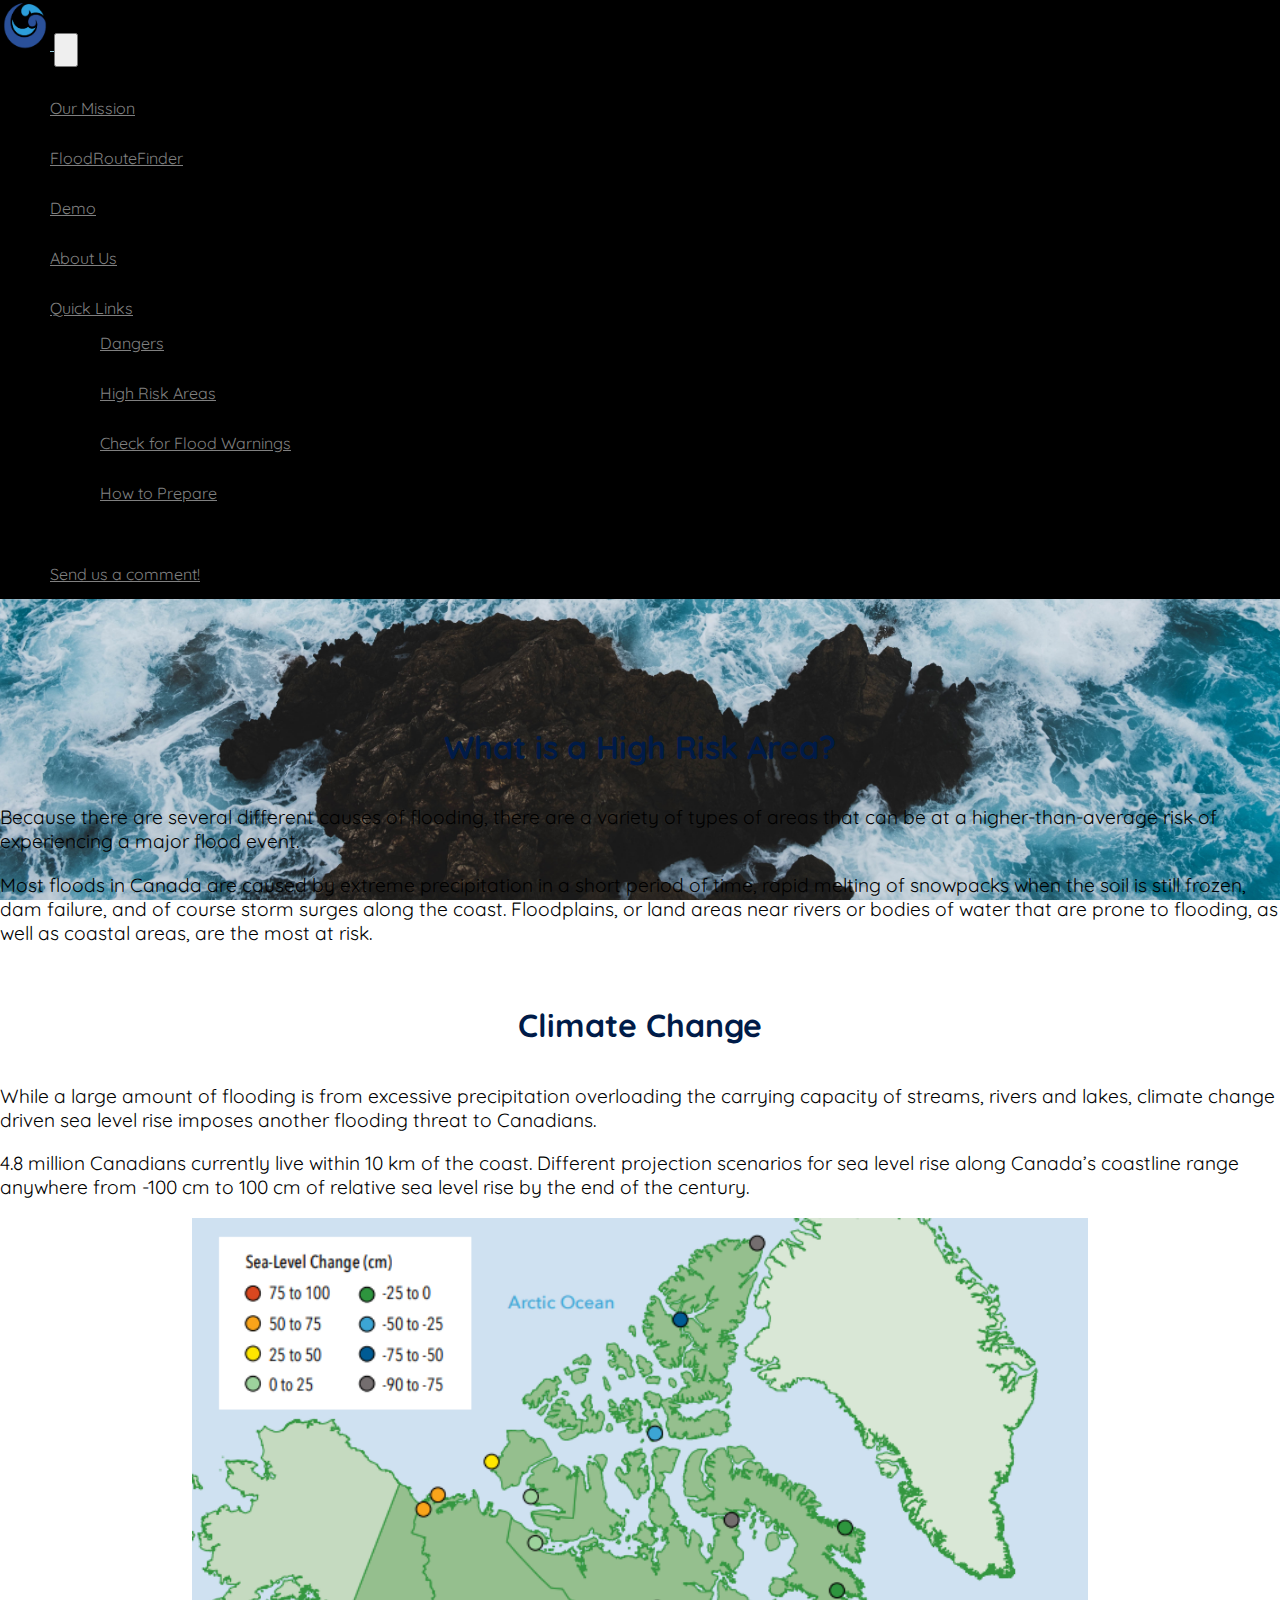
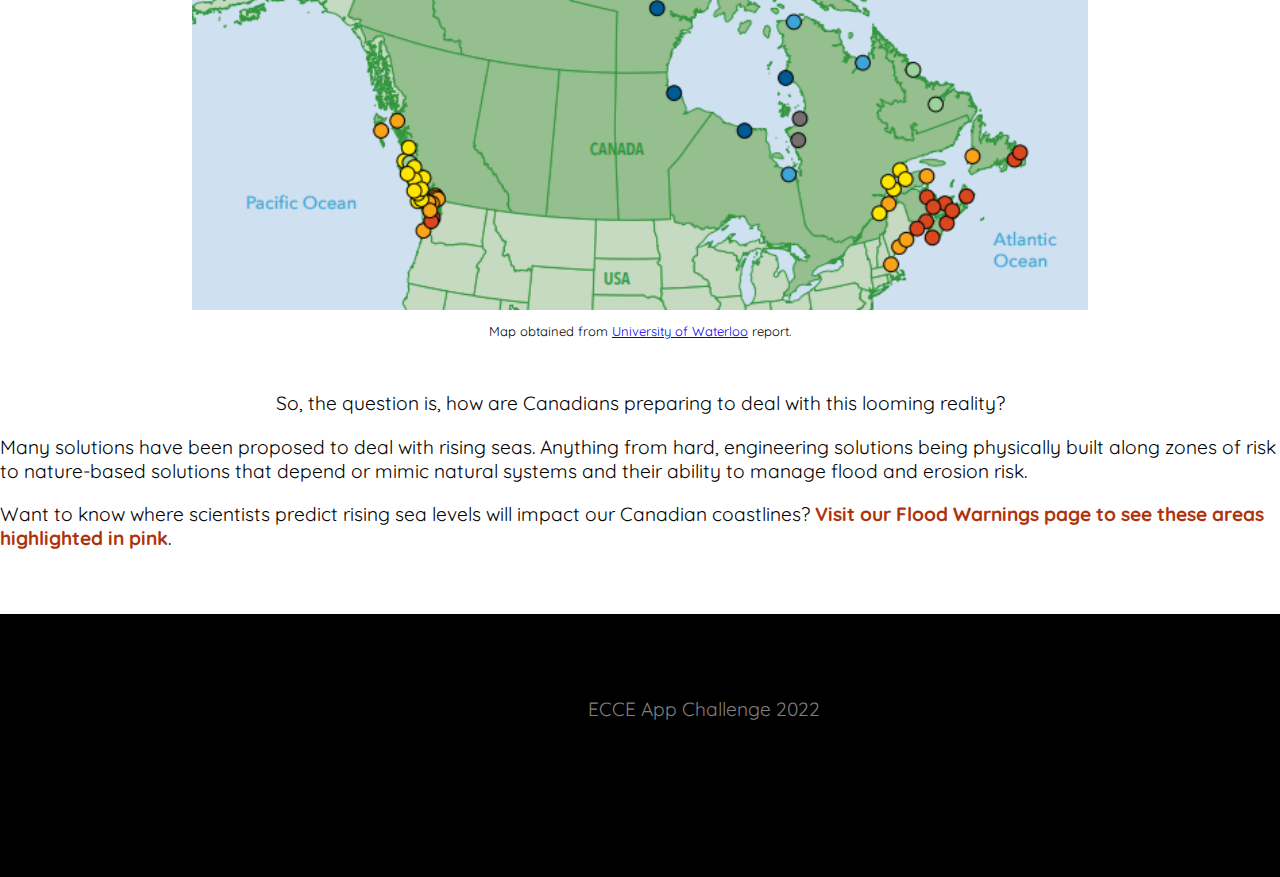
<file: Portfolio/risk.html>
<!doctype html>

<html lang="en">

<head>

  <meta charset="utf-8">

  <title>High Risk Areas</title>
  <meta name="description" content="ECCE App Challenge 2022 - The Underscores">
  <meta name="viewport" content="width=device-width, initial-scale=1">

  <!-- Bootstrap Stylesheet -->
  <link href="https://cdn.jsdelivr.net/npm/bootstrap@5.1.3/dist/css/bootstrap.min.css" rel="stylesheet"
    integrity="sha384-1BmE4kWBq78iYhFldvKuhfTAU6auU8tT94WrHftjDbrCEXSU1oBoqyl2QvZ6jIW3" crossorigin="anonymous">

  <!-- Google Fonts -->
  <link rel="preconnect" href="https://fonts.googleapis.com">
  <link rel="preconnect" href="https://fonts.gstatic.com" crossorigin>
  <link href="https://fonts.googleapis.com/css2?family=PT+Sans&family=Quicksand:wght@300;400&display=swap"
    rel="stylesheet">

  <!-- Custom CSS Stylesheet -->
  <link rel="stylesheet" href="css/style.css">

</head>


<body>

  <!-- Fixed-top Navigation Bar -->
  <nav class="navbar fixed-top navbar-expand-lg navbar-dark">
    <div class="container-fluid">

      <a class="navbar-brand logo" href="index.html">
        <img src="img/logo.png" width="50" height="50" alt="">
      </a>

      <button class="navbar-toggler" type="button" data-bs-toggle="collapse" data-bs-target="#navbarSupportedContent"
        aria-controls="navbarSupportedContent" aria-expanded="false" aria-label="Toggle navigation">
        <span class="navbar-toggler-icon"></span>
      </button>

      <div class="collapse navbar-collapse" id="navbarSupportedContent">
        <ul class="navbar-nav mr-auto z">

          <li class="nav-item">
            <a class="nav-link" href="index.html">Our Mission</a>
          </li>

          <li class="nav-item">
            <a class="nav-link" href="app.html" target="_blank">FloodRouteFinder</a>
          </li>

          <li class="nav-item">
            <a class="nav-link" href="index.html#demo">Demo</a>
          </li>

          <li class="nav-item">
            <a class="nav-link" href="index.html#about_us">About Us</a>
          </li>

          <li class="nav-item dropdown">
            <a class="nav-link dropdown-toggle" href="#" id="navbarDropdown" role="button" data-bs-toggle="dropdown"
              aria-expanded="false">
              Quick Links
            </a>
            <ul class="dropdown-menu" aria-labelledby="navbarDropdown">
              <li><a class="dropdown-item" href="danger.html">Dangers</a></li>
              <li><a class="dropdown-item" href="risk.html">High Risk Areas</a></li>
              <li><a class="dropdown-item" href="live.html">Check for Flood Warnings</a></li>
              <li><a class="dropdown-item" href="prepare.html">How to Prepare</a></li>
            </ul>
          </li>
        </ul>

        <ul class="navbar-nav ms-auto">
          <li class="nav-item">
            <a class="nav-link" href="index.html#contact">Send us a comment!</a>
          </li>
        </ul>
      </div>
    </div>
  </nav>



  <!-- Page Content -->
  <div class="container" id="risk">
    <div class="card border-0 shadow my-5">
      <div class="card-body p-5">
        <h1>What is a High Risk Area?</h1>
        <p>
          Because there are several different causes of flooding, there are a variety of types of areas that
          can be at a higher-than-average risk of experiencing a major flood event.
        </p>
        <p>
          Most floods in Canada are caused by extreme precipitation in a short period of time, rapid melting
          of snowpacks when the soil is still frozen, dam failure, and of course storm surges along the coast.
          Floodplains, or land areas near rivers or bodies of water that are prone to flooding, as well as coastal
          areas, are the most at risk.
        </p>
        <br>
        <div>
          <h1>Climate Change</h1>
          <p>
            While a large amount of flooding is from excessive precipitation overloading the carrying capacity of
            streams, rivers and lakes, climate change driven sea level rise imposes another flooding threat to
            Canadians.
          </p>
          <p>
            4.8 million Canadians currently live within 10 km of the coast. Different projection scenarios for sea level
            rise along Canada’s coastline range anywhere from -100 cm to 100 cm of relative sea level rise by the end of
            the century.
          </p>
          <img src="img/SLR.png" class="center">
          <p style="text-align: center; font-size: small;">Map obtained from <a
              href="http://www.intactcentre.ca/wp-content/uploads/2021/12/UoW_ICCA_2021_12_Coastal_Protection_GreyNbS.pdf"
              target="_blank">University
              of Waterloo</a> report.</p>
          <br>
          <p class="centered">So, the question is, how are Canadians preparing to deal with this
            looming reality?</p>
          <p>Many solutions have been proposed to deal with rising seas. Anything from hard, engineering
            solutions being physically built along zones of risk to nature-based solutions that depend or mimic natural
            systems and their ability to manage flood and erosion risk.</p>

          <p class="text_link">Want to know where scientists predict rising sea levels will impact our Canadian
            coastlines? <a href="live.html">Visit our Flood Warnings page
              to see these areas highlighted in pink</a>.
          </p>
        </div>
      </div>
    </div>
  </div>

  <div id="footer">
    <p>ECCE App Challenge 2022</p>
  </div>




  <!--Bootstrap Bundle-->
  <script src="https://cdn.jsdelivr.net/npm/bootstrap@5.1.3/dist/js/bootstrap.bundle.min.js"
    integrity="sha384-ka7Sk0Gln4gmtz2MlQnikT1wXgYsOg+OMhuP+IlRH9sENBO0LRn5q+8nbTov4+1p"
    crossorigin="anonymous"></script>
  <script src="js/app.js"></script>

  <!--Javascript API links for slider/web map (id="viewDiv")-->
  <link rel="stylesheet" href="https://js.arcgis.com/4.22/esri/themes/dark/main.css" />
  <script src="https://js.arcgis.com/4.22/"></script>
  <script src="js/swipe_function.js"></script>



</body>

</html>
</file>
<file: css/style.css>
/* CSS Stylesheet referenced in all HTML files in this project */

/* -------------------------------------------------------- */
/* SHARED STYLES */

html,
body,
#viewDiv {
    padding: 0;
    height: 100%;
    width: 100%;
    margin: auto;
    font-family: 'Quicksand', sans-serif !important;
}

body.home {
    background: url("../img/crater.jpg") no-repeat center center fixed;
    -webkit-background-size: cover;
    -moz-background-size: cover;
    background-size: cover;
    -o-background-size: cover;
}

body.RS {
    background: url("../img/two.jpg") no-repeat center center fixed;
    -webkit-background-size: cover;
    -moz-background-size: cover;
    background-size: cover;
    -o-background-size: cover;
}

body.GIS {
    background: url("../img/three.jpg") no-repeat center center fixed;
    -webkit-background-size: cover;
    -moz-background-size: cover;
    background-size: cover;
    -o-background-size: cover;
}

body.Res {
    background: url("../img/four.jpg") no-repeat center center fixed;
    -webkit-background-size: cover;
    -moz-background-size: cover;
    background-size: cover;
    -o-background-size: cover;
}

h1,
h2 {
    text-align: center;
    margin-bottom: 3%;
    font-weight: bold;
    color: #615D4C;
}

h3 {
    text-align: center;
    margin-bottom: 3%;
    font-weight: bold;
    font-size: 100px;
    color: #615D4C;
}

a {
    color: #615D4C;
}

.card-img-top {
    width: 100%;
    height: 100%;
    object-fit: cover;
}

.container {
    margin-top: 10%;
}

.text_link a {
    font-weight: bold;
    color: #D19277 !important;
    text-decoration: none;
}

.text_link a:hover {
    color: #EFCBB5 !important;
}

.centered {
    text-align: center;
}

.center {
    display: block;
    margin-left: auto;
    margin-right: auto;
    width: 50%;
}

.transparent_background {
    background-color: rgba(0, 0, 0, 0.829) !important;
    color: #A1A18A !important;
    border-radius: 10px;
}

.transparent_background h1 {
    color: #A1A18A !important;
}

img {
    background-size: contain;
}


/* -------------------------------------------------------- */
/* SPECIFIC COMPONENT STYLES */

/* Navbar on all pages */
.navbar,
.dropdown-menu,
.dropdown-item:hover,
.dropdown-item:after {
    background-color: black;
}

.navbar li,
.navbar-toggler {
    padding: 10px;
    padding-top: 15px;
    padding-bottom: 15px;
}

.navbar a {
    color: #A1A18A;
}

.navbar a:hover {
    color: #969268 !important;
    font-weight: bold;

}

/* Landing page Jumbotron (containing Our Mission) */
.jumbotron {
    background-color: rgba(0, 0, 0, 0.829);
    color: #969268;
    margin: 10%;
    padding: 5%;
    border-radius: 10px;
}

.jumbotron h1 {
    color: #969268;
}

.jumbotron .btn,
.jumbotron .btn:after {
    background-color: #969268;
    color: black;
    padding: 2%;
    border: 1px solid #615D4C;
}

.jumbotron .btn:hover {
    background-color: #615D4C;
    color: black;
    border: 1px solid #969268;
}

/* Demo section */
.parent {
    text-align: center;
    margin: 2%;
}

.child {
    display: inline-block;
    border-radius: 25px;
    vertical-align: middle;
    background-color: white;
    text-align: left;
    padding: 3%;
    margin: 2%;
}

#demo_img {
    background: url('../img/Tomas.jpg') no-repeat center;
    background-size: contain;
}

#M_img {
    background: url('../img/McGill.png') no-repeat center;
    background-size: contain;
}

#C_img {
    background: url('../img/COGS_LOGO.png') no-repeat center;
    background-size: contain;

}

/* QR Code Section (on index.html and app.html) */
.qr_code {
    background-color: white;
    border-radius: 25px;
    margin: 5%;
    margin-left: 15%;
    margin-right: 15%;
    padding: 5%;
}

.qr_code img {
    width: 25%;
}

#main_app .qr_code {
    color: #615D4C;
}

#main_app img {
    width: 100%;
}

/*Video (on index.html)*/
.video {
    background-color: white;
    border-radius: 25px;
    margin: 5%;
    margin-left: 10%;
    margin-right: 10%;
    padding: 5%;
}

/* About Us section */
#about_us {
    margin: 2%;
    background: #615D4C;
    padding-top: 3%;
    padding-bottom: 3%;
    border-radius: 10px;
}

#about_us h1 {
    color: #969268;
}

#about_us h5 {
    font-weight: bold;
}

.about_us_card {
    margin: auto;
    border: none !important;
}

/* Be Prepared Page */
#prepare img {
    border-top-left-radius: 25px;
    border-top-right-radius: 25px;
}

#prepare .child {
    margin: 1%;
    padding: 0;
}

/* Contact Form */
#contact label {
    font-size: 130%;
    font-weight: bold;
    padding: 1%;
}

/* Main Web Map Application (app.html) */
.embed-container {
    position: relative;
    padding-bottom: 80%;
    height: 0;
    max-width: 100%;
}

.embed-container iframe,
.embed-container object,
.embed-container iframe {
    position: absolute;
    top: 0;
    left: 0;
    width: 100%;
    height: 100%;
}

small {
    position: absolute;
    z-index: 40;
    bottom: 0;
    margin-bottom: -15px;
}


/* Footer on all pages */
#footer {
    margin: 0px;
    margin-top: 5%;
    padding: 5%;
    background-color: black;
    height: 15%;
    width: 100%;
    text-align: center;
}

#footer p {
    color: #D19277;
}


/* -------------------------------------------------------- */
/* SCREEN SIZE SPECIFIC */

/* Extremely small screen devices (600px width and below) */
@media screen and (max-width: 600px) {

    /* Landing page Jumbotron (containing Our Mission) */
    .jumbotron {
        margin-top: 30%;
        margin-bottom: 10%;
    }

    .jumbotron p {
        font-size: 80%;
    }

    .jumbotron h1 {
        font-size: 200%;
    }

    /* Demo section */
    .parent {
        display: block;
    }

    #demo p {
        padding: 2%;
        font-size: 100%;
    }

    #demo h1 {
        padding: 2%;
        font-size: 120%;
    }

    #demo_img {
        display: none;
    }

    .container {
        margin-top: 35%;
    }

    /* About Us section */
    .about_us_card {
        width: 70%;
    }

    .card-body p,
    .card-body h1 {
        font-size: 100%;
    }

    /* High Risk Areas Page */
    #risk img {
        width: 75%;
    }

    /* QR Code */
    .large_only {
        display: none;
    }

    .qr_code img {
        width: 40%;
    }

    /* Footer on all pages */
    #footer p {
        font-size: 150%;
    }

}


/* Small screen devices (600px width and above) */
@media screen and (min-width: 600px) and (max-width: 899px) {

    /* Landing page Jumbotron (containing Our Mission) */
    .jumbotron {
        margin-top: 20%;
        margin-bottom: 20%;
    }

    .jumbotron p {
        font-size: 120%;
    }

    .jumbotron h1 {
        font-size: 250%;
    }

    /* Demo section */
    .parent {
        display: block;
    }

    #demo p {
        font-size: 95%;
    }

    #demo h1 {
        font-size: 120%;
    }

    #demo_img {
        height: 40vh;
        width: 60%;
    }

    /* About Us section */
    .about_us_card {
        width: 75%;
    }

    /* Be Prepared Page */
    #prepare .child_type_1 img {
        height: 250px;
    }

    #prepare .child_type_2 img {
        height: 300px;
    }

    #prepare .child {
        width: 80%;
    }

    /* High Risk Areas Page */
    #risk img {
        width: 75%;
    }

    /* Shared component holding content on most pages (except main landing page) */
    .container {
        margin-top: 20%;
    }

    /* QR Code */
    .large_only {
        display: none;
    }

    /* Footer on all pages */
    #footer p {
        font-size: 120%;
    }



}


/* Medium to large screen devices (900px width and above) */
@media screen and (min-width: 900px) {

    /* Landing page Jumbotron (containing Our Mission) */
    .jumbotron {
        margin-top: 15%;
        margin-bottom: 15%;
    }

    .jumbotron p {
        font-size: 110%;
    }

    .jumbotron h1 {
        font-size: 250%;
    }

    /* Demo section */
    .child {
        height: 80%;
        width: 45%;
    }

    #demo p {
        font-size: 95%;
    }

    #demo h1 {
        font-size: 120%;
    }

    #demo_img {
        height: 60vh;
    }

    /* About Us section */
    .about_us_card {
        width: 80%;
    }

    /* Be Prepared Page */
    #prepare .child_type_1 img {
        height: 250px;
    }

    #prepare .child_type_2 img {
        height: 300px;
    }

    #prepare .child_type_1 {
        width: 45%;
    }

    #prepare .child_type_2 {
        width: 80%
    }

    /* High Risk Areas Page */
    #risk img {
        width: 70%;
    }

    /* QR Code */
    .small_only {
        display: none;
    }

}

/* Very large screen devices (>1200px width) */
@media screen and (min-width: 1200px) {

    p {
        font-size: 120%;
    }

    /* Landing page Jumbotron (containing Our Mission) */
    .jumbotron p {
        font-size: 120%;
    }

    .jumbotron h1 {
        font-size: 250%;
    }

    /* Demo section */
    #demo p {
        font-size: 120%;
    }

    #demo h1 {
        font-size: 150%;
    }

    #demo_img {
        height: 80vh;
    }

    /* About Us section */
    .about_us_card {
        width: 70%;
    }

    /* Be Prepared Page */
    #prepare .child_type_1 img {
        height: 250px;
    }

    #prepare .child_type_2 img {
        height: 250px;
    }

    #prepare .child {
        width: 30%;
    }

    /* QR Code */
    .small_only {
        display: none;
    }

}
</file>
<file: Portfolio/css/style.css>
/* CSS Stylesheet referenced in all HTML files in this project */

/* -------------------------------------------------------- */
/* SHARED STYLES */

html,
body,
#viewDiv {
    padding: 0;
    height: 100%;
    width: 100%;
    margin: auto;
    font-family: 'Quicksand', sans-serif !important;
}

body {
    background: url("../img/background.jpg") no-repeat center center fixed;
    -webkit-background-size: cover;
    -moz-background-size: cover;
    background-size: cover;
    -o-background-size: cover;
}

h1,
h2 {
    text-align: center;
    margin-bottom: 3%;
    font-weight: bold;
    color: #001B48;
}

.card-img-top {
    width: 100%;
    height: 100%;
    object-fit: cover;
}

.container {
    margin-top: 10%;
}

.text_link a {
    font-weight: bold;
    color: #ae330a !important;
    text-decoration: none;
}

.text_link a:hover {
    color: #001B48 !important;
}

.centered {
    text-align: center;
}

.center {
    display: block;
    margin-left: auto;
    margin-right: auto;
    width: 50%;
}

.transparent_background {
    background-color: rgba(0, 0, 0, 0.829) !important;
    color: #97CADB !important;
    border-radius: 10px;
}

.transparent_background h1 {
    color: #97CADB !important;
}


/* -------------------------------------------------------- */
/* SPECIFIC COMPONENT STYLES */

/* Navbar on all pages */
.navbar,
.dropdown-menu,
.dropdown-item:hover,
.dropdown-item:after {
    background-color: black;
}

.navbar li,
.navbar-toggler {
    padding: 10px;
    padding-top: 15px;
    padding-bottom: 15px;
}

.navbar a {
    color: grey;
}

.navbar a:hover {
    color: #97CADB !important;
    font-weight: bold;

}

/* Landing page Jumbotron (containing Our Mission) */
.jumbotron {
    background-color: rgba(0, 0, 0, 0.829);
    color: #97CADB;
    margin: 10%;
    padding: 5%;
    border-radius: 10px;
}

.jumbotron h1 {
    color: #97CADB;
}

.jumbotron .btn,
.jumbotron .btn:after {
    background-color: #97CADB;
    color: #001B48;
    padding: 2%;
    border: 1px solid #001B48;
}

.jumbotron .btn:hover {
    background-color: #001B48;
    color: #97CADB;
    border: 1px solid #97CADB;
}

/* Demo section */
.parent {
    text-align: center;
    margin: 2%;
}

.child {
    display: inline-block;
    border-radius: 25px;
    vertical-align: middle;
    background-color: white;
    text-align: left;
    padding: 3%;
    margin: 2%;
}

#demo_img {
    background: url('../img/map_app_demo.jpg') no-repeat center;
    background-size: contain;
}

/* QR Code Section (on index.html and app.html) */
.qr_code {
    background-color: white;
    border-radius: 25px;
    margin: 5%;
    margin-left: 15%;
    margin-right: 15%;
    padding: 5%;
}

.qr_code img {
    width: 25%;
}

#main_app .qr_code {
    color: #001B48;
}

#main_app img {
    width: 20%;
}

/*Video (on index.html)*/
.video {
    background-color: white;
    border-radius: 25px;
    margin: 5%;
    margin-left: 10%;
    margin-right: 10%;
    padding: 5%;
}

/* About Us section */
#about_us {
    margin: 2%;
    background: rgba(0, 27, 72, 0.829);
    padding-top: 3%;
    padding-bottom: 3%;
    border-radius: 10px;
}

#about_us h1 {
    color: #97CADB;
}

#about_us h5 {
    font-weight: bold;
}

.about_us_card {
    margin: auto;
    border: none !important;
}

/* Be Prepared Page */
#prepare img {
    border-top-left-radius: 25px;
    border-top-right-radius: 25px;
}

#prepare .child {
    margin: 1%;
    padding: 0;
}

/* Contact Form */
#contact label {
    font-size: 130%;
    font-weight: bold;
    padding: 1%;
}

/* Main Web Map Application (app.html) */
.embed-container {
    position: relative;
    padding-bottom: 80%;
    height: 0;
    max-width: 100%;
}

.embed-container iframe,
.embed-container object,
.embed-container iframe {
    position: absolute;
    top: 0;
    left: 0;
    width: 100%;
    height: 100%;
}

small {
    position: absolute;
    z-index: 40;
    bottom: 0;
    margin-bottom: -15px;
}


/* Footer on all pages */
#footer {
    margin: 0px;
    margin-top: 5%;
    padding: 5%;
    background-color: black;
    height: 15%;
    width: 100%;
    text-align: center;
}

#footer p {
    color: grey;
}


/* -------------------------------------------------------- */
/* SCREEN SIZE SPECIFIC */

/* Extremely small screen devices (600px width and below) */
@media screen and (max-width: 600px) {

    /* Landing page Jumbotron (containing Our Mission) */
    .jumbotron {
        margin-top: 30%;
        margin-bottom: 10%;
    }

    .jumbotron p {
        font-size: 80%;
    }

    .jumbotron h1 {
        font-size: 200%;
    }

    /* Demo section */
    .parent {
        display: block;
    }

    #demo p {
        padding: 2%;
        font-size: 100%;
    }

    #demo h1 {
        padding: 2%;
        font-size: 120%;
    }

    #demo_img {
        display: none;
    }

    .container {
        margin-top: 35%;
    }

    /* About Us section */
    .about_us_card {
        width: 70%;
    }

    .card-body p,
    .card-body h1 {
        font-size: 100%;
    }

    /* High Risk Areas Page */
    #risk img {
        width: 75%;
    }

    /* QR Code */
    .large_only {
        display: none;
    }

    .qr_code img {
        width: 40%;
    }

    /* Footer on all pages */
    #footer p {
        font-size: 150%;
    }

}


/* Small screen devices (600px width and above) */
@media screen and (min-width: 600px) and (max-width: 899px) {

    /* Landing page Jumbotron (containing Our Mission) */
    .jumbotron {
        margin-top: 20%;
        margin-bottom: 20%;
    }

    .jumbotron p {
        font-size: 120%;
    }

    .jumbotron h1 {
        font-size: 250%;
    }

    /* Demo section */
    .parent {
        display: block;
    }

    #demo p {
        font-size: 95%;
    }

    #demo h1 {
        font-size: 120%;
    }

    #demo_img {
        height: 40vh;
        width: 60%;
    }

    /* About Us section */
    .about_us_card {
        width: 75%;
    }

    /* Be Prepared Page */
    #prepare .child_type_1 img {
        height: 250px;
    }

    #prepare .child_type_2 img {
        height: 300px;
    }

    #prepare .child {
        width: 80%;
    }

    /* High Risk Areas Page */
    #risk img {
        width: 75%;
    }

    /* Shared component holding content on most pages (except main landing page) */
    .container {
        margin-top: 20%;
    }

    /* QR Code */
    .large_only {
        display: none;
    }

    /* Footer on all pages */
    #footer p {
        font-size: 120%;
    }



}


/* Medium to large screen devices (900px width and above) */
@media screen and (min-width: 900px) {

    /* Landing page Jumbotron (containing Our Mission) */
    .jumbotron {
        margin-top: 15%;
        margin-bottom: 15%;
    }

    .jumbotron p {
        font-size: 110%;
    }

    .jumbotron h1 {
        font-size: 250%;
    }

    /* Demo section */
    .child {
        height: 80%;
        width: 45%;
    }

    #demo p {
        font-size: 95%;
    }

    #demo h1 {
        font-size: 120%;
    }

    #demo_img {
        height: 60vh;
    }

    /* About Us section */
    .about_us_card {
        width: 80%;
    }

    /* Be Prepared Page */
    #prepare .child_type_1 img {
        height: 250px;
    }

    #prepare .child_type_2 img {
        height: 300px;
    }

    #prepare .child_type_1 {
        width: 45%;
    }

    #prepare .child_type_2 {
        width: 80%
    }

    /* High Risk Areas Page */
    #risk img {
        width: 70%;
    }

    /* QR Code */
    .small_only {
        display: none;
    }

}

/* Very large screen devices (>1200px width) */
@media screen and (min-width: 1200px) {

    p {
        font-size: 120%;
    }

    /* Landing page Jumbotron (containing Our Mission) */
    .jumbotron p {
        font-size: 120%;
    }

    .jumbotron h1 {
        font-size: 250%;
    }

    /* Demo section */
    #demo p {
        font-size: 120%;
    }

    #demo h1 {
        font-size: 150%;
    }

    #demo_img {
        height: 80vh;
    }

    /* About Us section */
    .about_us_card {
        width: 70%;
    }

    /* Be Prepared Page */
    #prepare .child_type_1 img {
        height: 250px;
    }

    #prepare .child_type_2 img {
        height: 250px;
    }

    #prepare .child {
        width: 30%;
    }

    /* QR Code */
    .small_only {
        display: none;
    }

}
</file>
